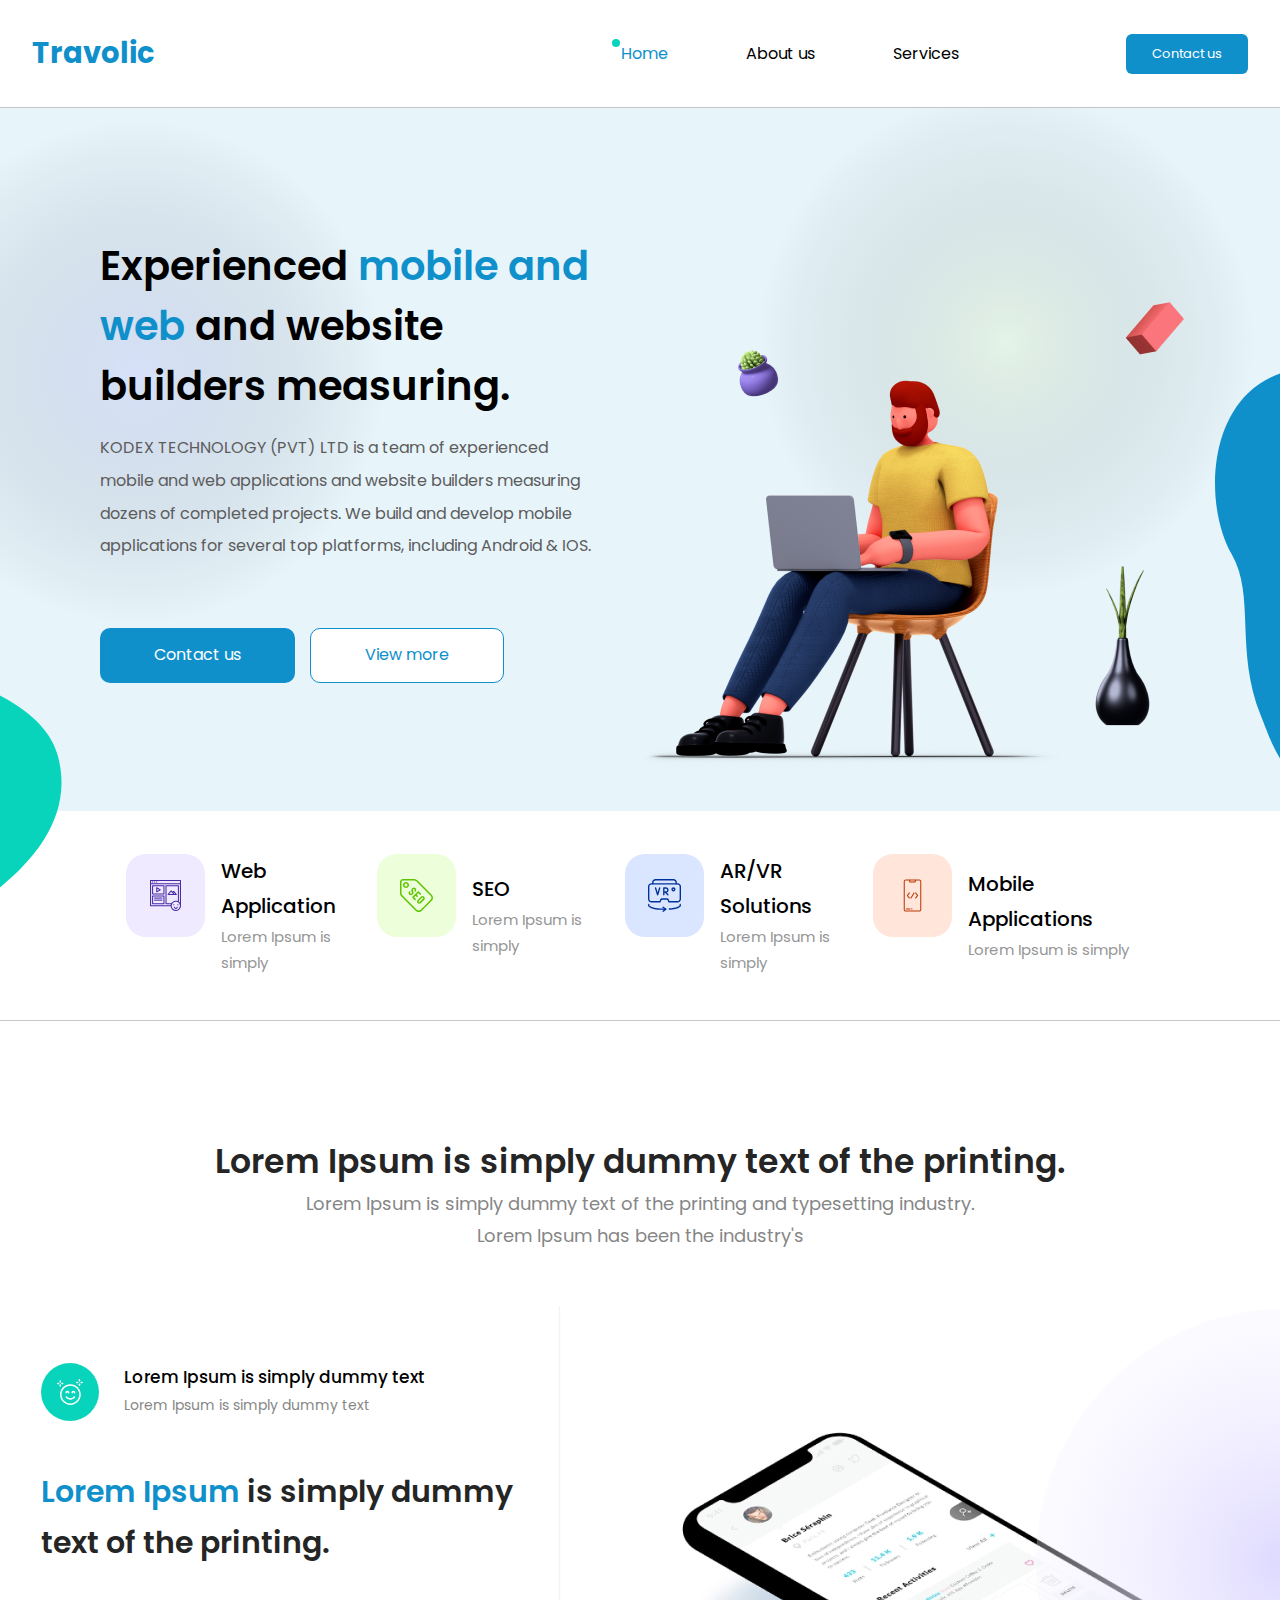
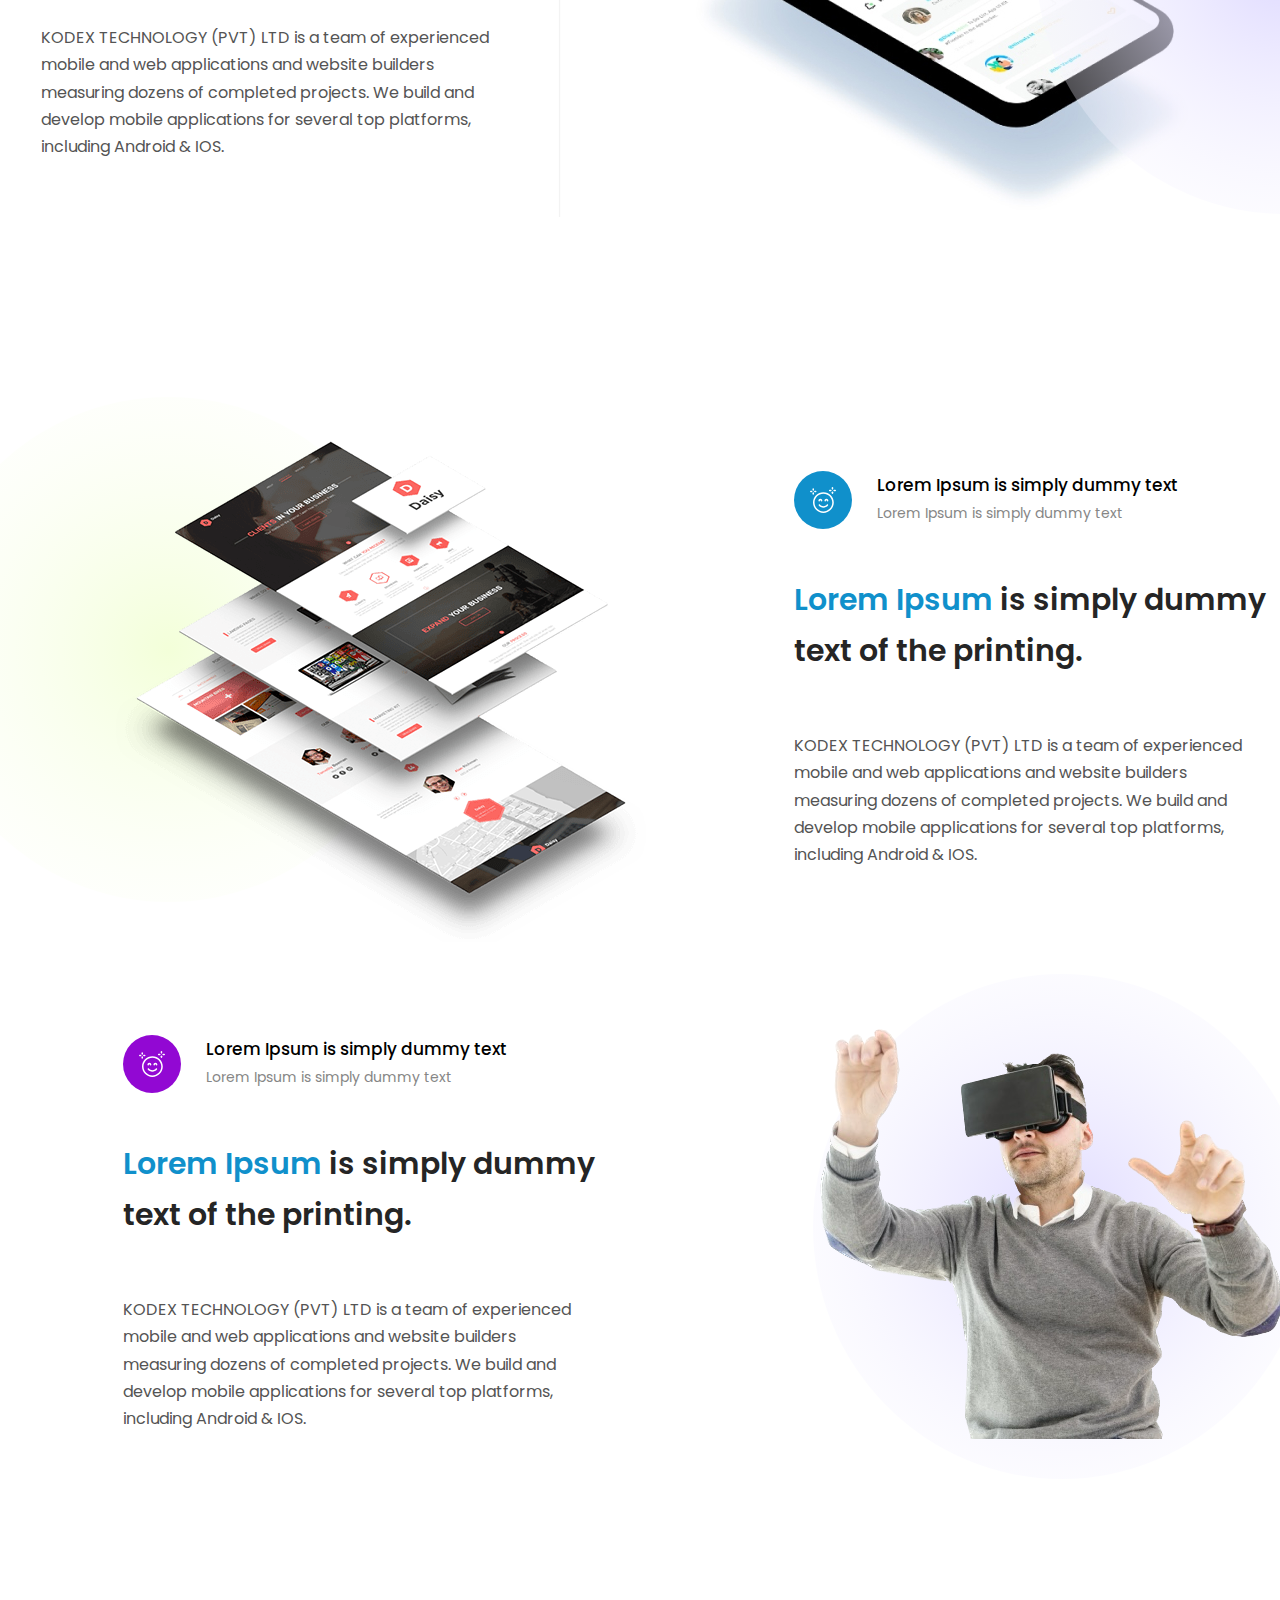
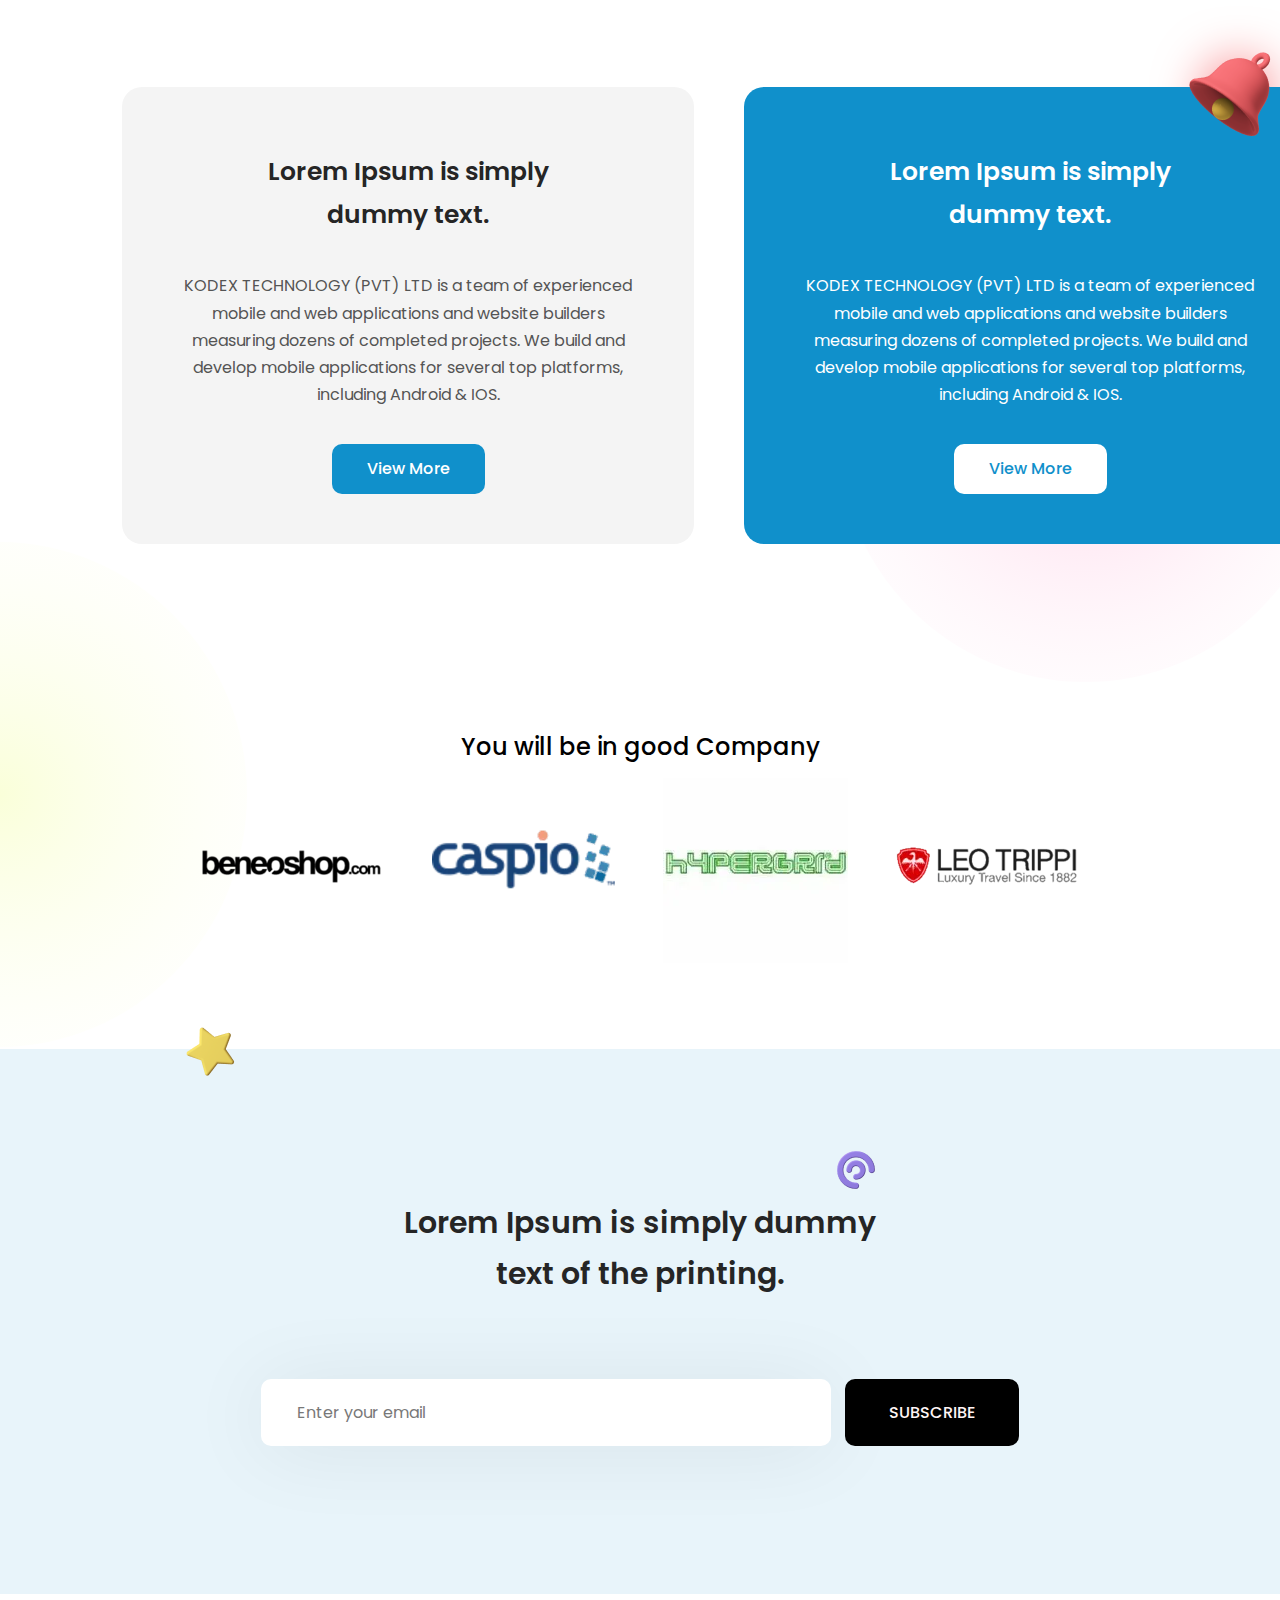
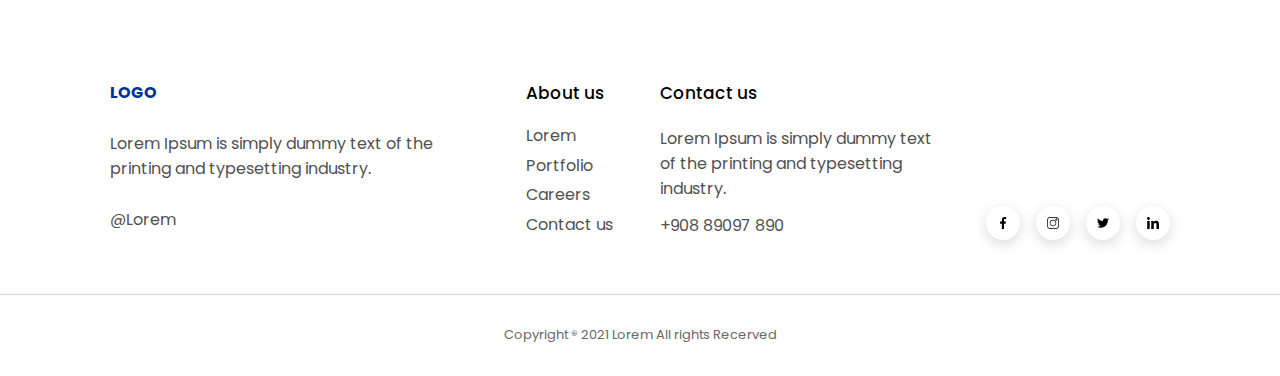
<file: index.html>
<!DOCTYPE html>
<html lang="en">

<head>
  <meta charset="UTF-8" />
  <meta name="viewport" content="width=device-width, initial-scale=1.0" />
  <title>Home</title>
  <link rel="stylesheet" href="./assets/css/global.css" />
  <link rel="stylesheet" href="./assets/css/index.css" />
</head>

<body>
  <header>
    <a class="logo" href="./index.html">Travolic</a>

    <div class="nav-bar">
      <div class="pages">
        <ul>
          <li><a href="./index.html">Home</a></li>
          <li><a href="./assets/html/about-us.html">About us</a></li>
          <li><a href="./assets/html/services.html">Services</a></li>
        </ul>
      </div>

      <a class="contact-us-btn" href="./assets/html/contact-us.html">Contact us</a>
    </div>
  </header>

  <main>
    <div class="info">
      <div class="info-left">
        <div class="info-text">
          <h1>
            Experienced <span>mobile and web</span> and website builders
            measuring.
          </h1>
          <p>
            KODEX TECHNOLOGY (PVT) LTD is a team of experienced mobile and web
            applications and website builders measuring dozens of completed
            projects. We build and develop mobile applications for several top
            platforms, including Android & IOS.
          </p>
        </div>
        <div class="info-buttons">
          <button>Contact us</button>
          <button>View more</button>
        </div>
      </div>

      <div class="info-right">
        <img src="./assets/images/Bill Sitting using laptop 1.png" alt="" />
        <img class="big-plant" src="./assets/images/Big Plant 1.png" alt="" />
        <img class="cuboid" src="./assets/images/Cuboid 1.png" alt="" />
        <img class="succlent-angle" src="./assets/images/Succlent angle 1.png" alt="" />
        <img class="ellipse" src="./assets/images/ellipse.svg" alt="" />
        <img class="vector1" src="./assets/images/vector1.svg" alt="" />
      </div>
      <img class="ellipse2" src="./assets/images/ellipse2.svg" alt="">
      <img class="vector2" src="./assets/images/vector2.svg" alt="" />
    </div>

    <div class="bottom-bar">
      <div class="bar-card">
        <div class="bar-card-img1">
          <img src="./assets/icons/web-app.svg" alt="" />
        </div>
        <div class="bar-card-text">
          <p>Web Application</p>
          <p>Lorem Ipsum is simply</p>
        </div>
      </div>
      <div class="bar-card">
        <div class="bar-card-img2">
          <img src="./assets/icons/seo.svg" alt="" />
        </div>
        <div class="bar-card-text">
          <p>SEO</p>
          <p>Lorem Ipsum is simply</p>
        </div>
      </div>
      <div class="bar-card">
        <div class="bar-card-img3">
          <img src="./assets/icons/ar-vr.svg" alt="" />
        </div>
        <div class="bar-card-text">
          <p>AR/VR Solutions</p>
          <p>Lorem Ipsum is simply</p>
        </div>
      </div>
      <div class="bar-card">
        <div class="bar-card-img4">
          <img src="./assets/icons/mobile-app.svg" alt="" />
        </div>
        <div class="bar-card-text">
          <p>Mobile Applications</p>
          <p>Lorem Ipsum is simply</p>
        </div>
      </div>
    </div>

    <div class="section1">
      <div class="section1-title">
        <h2>Lorem Ipsum is simply dummy text of the printing.</h2>
        <p>
          Lorem Ipsum is simply dummy text of the printing and typesetting
          industry. Lorem Ipsum has been the industry's
        </p>
      </div>

      <div class="lorem-container">
        <div class="lorem-text">
          <div class="lorem-title">
            <div class="happy">
              <img src="./assets/icons/happy.svg" alt="" />
            </div>
            <div>
              <p>Lorem Ipsum is simply dummy text</p>
              <p>Lorem Ipsum is simply dummy text</p>
            </div>
          </div>
          <div class="lorem-par">
            <p>
              <span>Lorem Ipsum</span> is simply dummy text of the printing.
            </p>
            <p>
              KODEX TECHNOLOGY (PVT) LTD is a team of experienced mobile and
              web applications and website builders measuring dozens of
              completed projects. We build and develop mobile applications for
              several top platforms, including Android & IOS.
            </p>
          </div>
        </div>
        <img src="./assets/images/phone.jpg" alt="" />
        <img class="ellipse3" src="./assets/images/ellipse3.svg" alt="" />
      </div>
    </div>

    <div class="lorem-container2">
      <img src="./assets/images/website-mockup-png-10 1.png" alt="" />
      <img class="ellipse4" src="./assets/images/ellipse4.svg" alt="">
      <div class="lorem-text">
        <div class="lorem-title">
          <div class="happy2">
            <img src="./assets/icons/happy.svg" alt="" />
          </div>
          <div>
            <p>Lorem Ipsum is simply dummy text</p>
            <p>Lorem Ipsum is simply dummy text</p>
          </div>
        </div>
        <div class="lorem-par">
          <p>
            <span>Lorem Ipsum</span> is simply dummy text of the printing.
          </p>
          <p>
            KODEX TECHNOLOGY (PVT) LTD is a team of experienced mobile and web
            applications and website builders measuring dozens of completed
            projects. We build and develop mobile applications for several top
            platforms, including Android & IOS.
          </p>
        </div>
      </div>
    </div>

    <div class="lorem-container3">
      <div class="lorem-text">
        <div class="lorem-title">
          <div class="happy3">
            <img src="./assets/icons/happy.svg" alt="" />
          </div>
          <div>
            <p>Lorem Ipsum is simply dummy text</p>
            <p>Lorem Ipsum is simply dummy text</p>
          </div>
        </div>
        <div class="lorem-par">
          <p>
            <span>Lorem Ipsum</span> is simply dummy text of the printing.
          </p>
          <p>
            KODEX TECHNOLOGY (PVT) LTD is a team of experienced mobile and web
            applications and website builders measuring dozens of completed
            projects. We build and develop mobile applications for several top
            platforms, including Android & IOS.
          </p>
        </div>
      </div>
      <img src="./assets/images/focus-parallax.PNG" alt="" />
      <img class="ellipse5" src="./assets/images/ellipse5.svg" alt="" />
    </div>

    <div class="lorem-cards">
      <div class="lorem-card-l">
        <p>Lorem Ipsum is simply dummy text.</p>
        <p class="lorem-card-l-par">
          KODEX TECHNOLOGY (PVT) LTD is a team of experienced mobile and web
          applications and website builders measuring dozens of completed
          projects. We build and develop mobile applications for several top
          platforms, including Android & IOS.
        </p>
        <button>View More</button>
      </div>

      <div class="lorem-card-r">
        <p>Lorem Ipsum is simply dummy text.</p>
        <p class="lorem-card-r-par">
          KODEX TECHNOLOGY (PVT) LTD is a team of experienced mobile and web
          applications and website builders measuring dozens of completed
          projects. We build and develop mobile applications for several top
          platforms, including Android & IOS.
        </p>
        <button>View More</button>
        <img src="./assets/images/Bell Angle 1.png" alt="" />
        <div class="bell-circle"></div>
      </div>
      <img class="ellipse6" src="./assets/images/ellipse6.svg" alt="">
    </div>

    <p class="companies-par">You will be in good Company</p>
    <div class="companies">
      <img src="./assets/images/beneoshop.png" alt="" />
      <img src="./assets/images/caspio.png" alt="" />
      <img src="./assets/images/HyperGrid.png" alt="" />
      <img src="./assets/images/leotrippi.png" alt="" />
      <img class="ellipse7" src="./assets/images/ellipse7.svg" alt="">
    </div>

    <div class="email-list">
      <p>Lorem Ipsum is simply dummy text of the printing.</p>
      <form action="">
        <input type="text" value="Enter your email" />
        <button>SUBSCRIBE</button>
      </form>
      <img class="star1" src="./assets/images/Star 1.png" alt="" />
      <img src="./assets/images/Pai Chart 1.png" alt="" />
    </div>
  </main>

  <footer>
    <div class="footer-top">
      <div class="f-logo">
        <p>LOGO</p>
        <p>
          Lorem Ipsum is simply dummy text of the printing and typesetting
          industry.
        </p>
        <p>@Lorem</p>
      </div>
      <div class="f-about-us">
        <p>About us</p>
        <p>Lorem Portfolio Careers Contact us</p>
      </div>
      <div class="f-contact-us">
        <p>Contact us</p>
        <div class="f-contact-us-par">
          <p>
            Lorem Ipsum is simply dummy text of the printing and typesetting
            industry.
          </p>
          <p>+908 89097 890</p>
        </div>
      </div>
      <div class="f-socials">
        <div class="socials">
          <img src="./assets/icons/facebook.svg" alt="" />
        </div>
        <div class="socials">
          <img src="./assets/icons/instagram.svg" alt="" />
        </div>
        <div class="socials">
          <img src="./assets/icons/twitter.svg" alt="" />
        </div>
        <div class="socials">
          <img src="./assets/icons/linkedin.svg" alt="" />
        </div>
      </div>
    </div>
    <div class="footer-bottom">
      Copyright ® 2021 Lorem All rights Recerved
    </div>
  </footer>
</body>

</html>
</file>
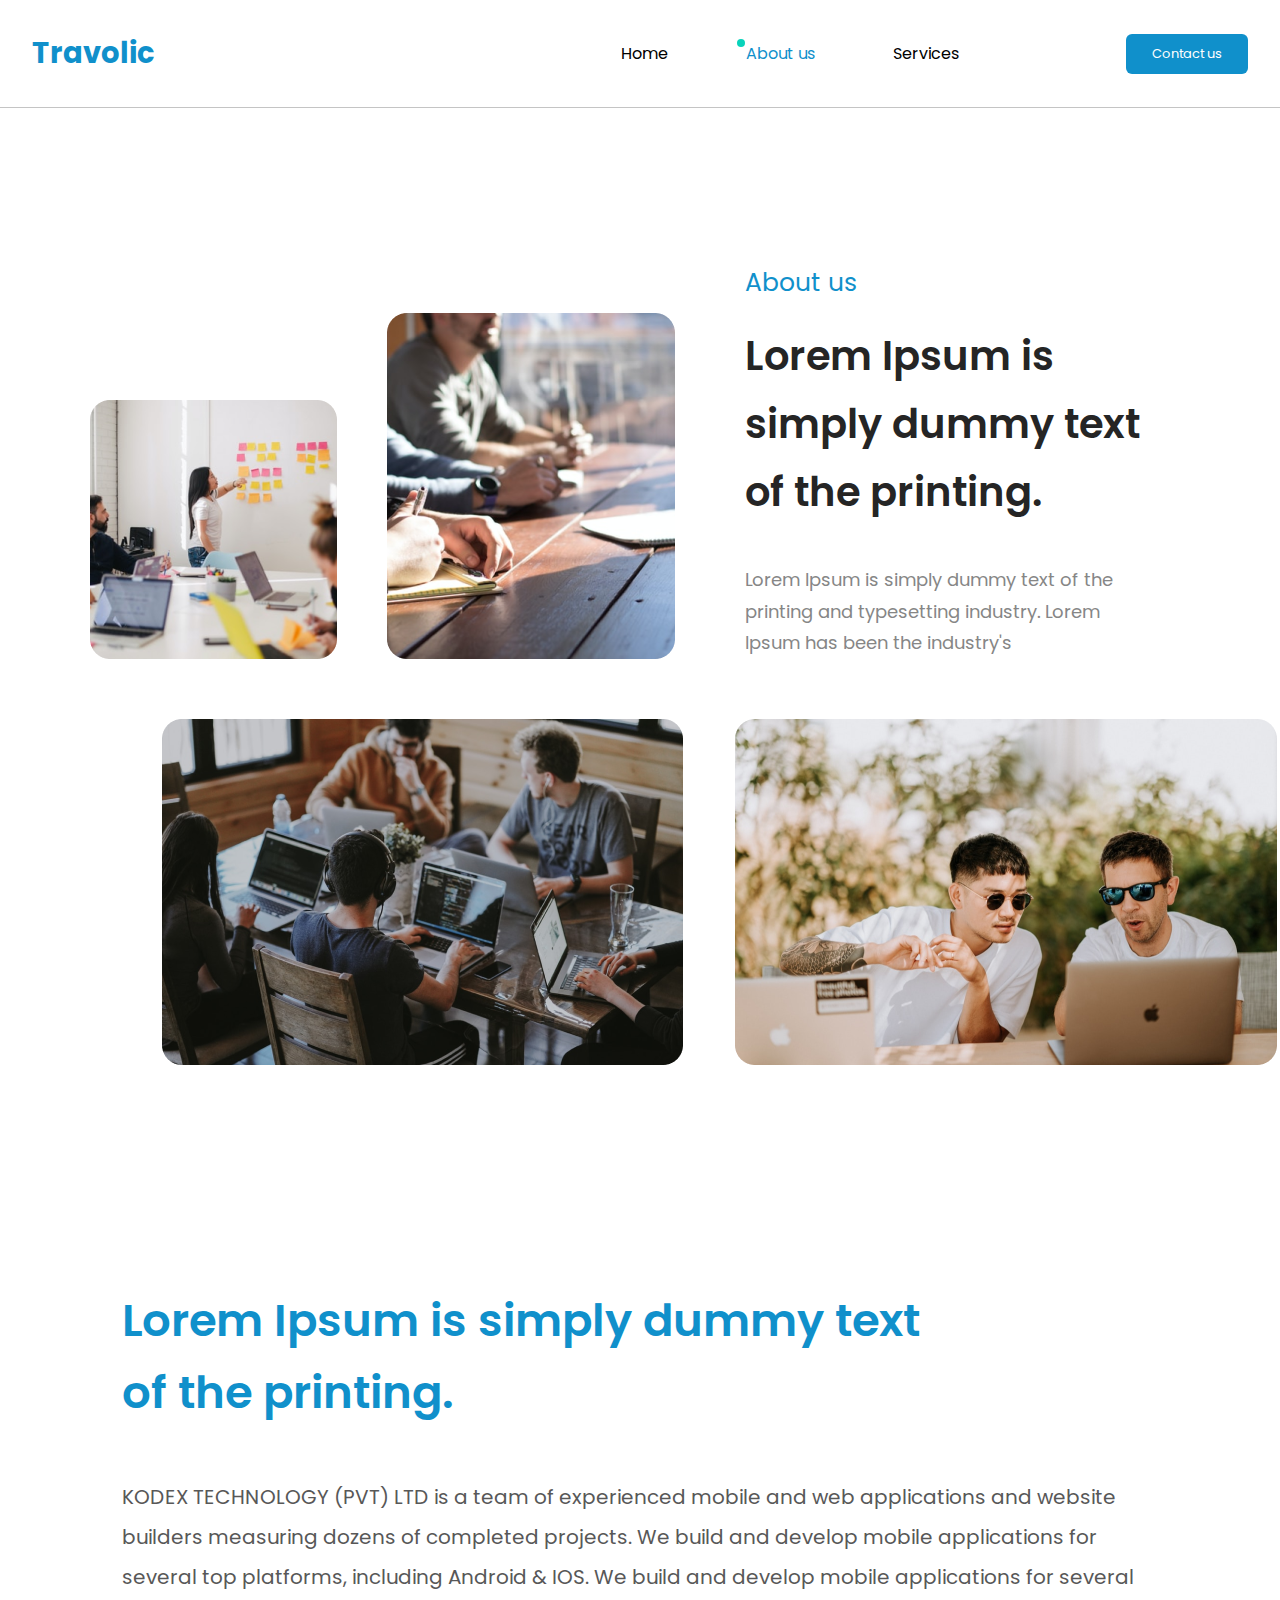
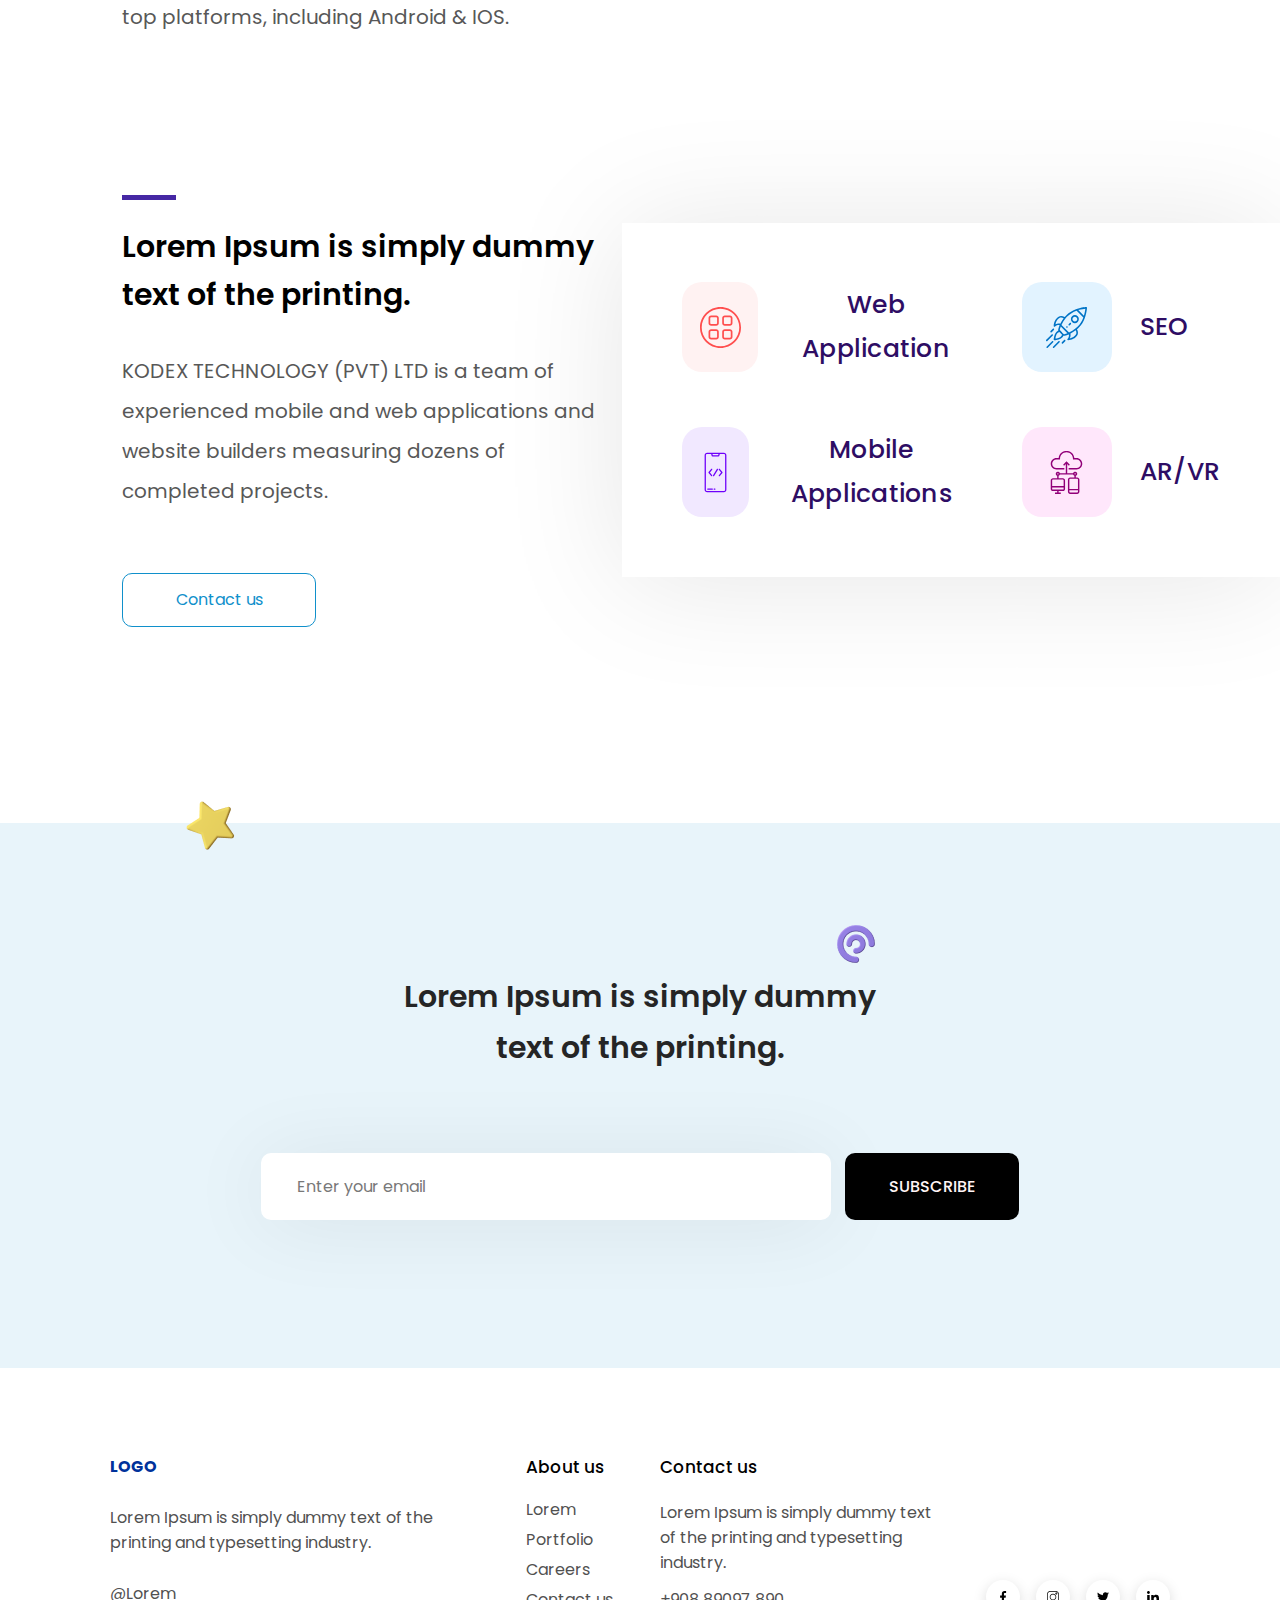
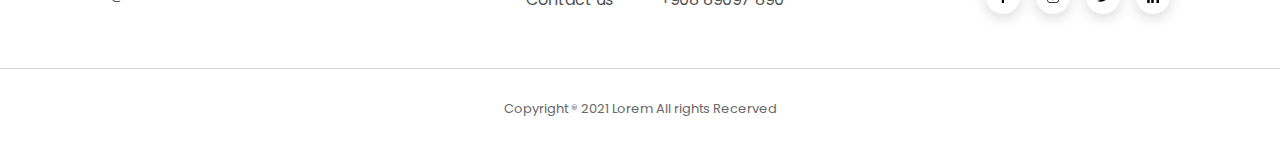
<file: assets/html/about-us.html>
<!DOCTYPE html>
<html lang="en">
  <head>
    <meta charset="UTF-8" />
    <meta name="viewport" content="width=device-width, initial-scale=1.0" />
    <title>About Us</title>
    <link rel="stylesheet" href="../css/global.css" />
    <link rel="stylesheet" href="../css/about-us.css" />
  </head>
  <body>
    <header>
      <a class="logo" href="../../index.html">Travolic</a>

      <div class="nav-bar">
        <div class="pages">
          <ul>
            <li><a href="../../index.html">Home</a></li>
            <li><a href="./about-us.html">About us</a></li>
            <li><a href="./services.html">Services</a></li>
          </ul>
        </div>

        <a class="contact-us-btn" href="./contact-us.html">Contact us</a>
      </div>
    </header>

    <main>
      <div class="about-us">
        <div class="about-us-top">
          <div class="about-us-top-l">
            <img src="../images/Rectangle 16.png" alt="" />
            <img src="../images/Rectangle 17.png" alt="" />
          </div>
          <div class="about-us-top-r">
            <h1>About us</h1>
            <div class="about-us-par">
              <p>Lorem Ipsum is simply dummy text of the printing.</p>
              <p>
                Lorem Ipsum is simply dummy text of the printing and typesetting
                industry. Lorem Ipsum has been the industry's
              </p>
            </div>
          </div>
        </div>
        <div class="about-us-bottom">
          <img src="../images/Rectangle 18.png" alt="" />
          <img src="../images/Rectangle 19.png" alt="" />
        </div>
      </div>

      <div class="lorem-text">
        <h2>Lorem Ipsum is simply dummy text of the printing.</h2>
        <p>
          KODEX TECHNOLOGY (PVT) LTD is a team of experienced mobile and web
          applications and website builders measuring dozens of completed
          projects. We build and develop mobile applications for several top
          platforms, including Android & IOS. We build and develop mobile
          applications for several top platforms, including Android & IOS.
        </p>
      </div>

      <div class="lorem-section">
        <div class="lorem-section-l">
          <div class="lorem-section-text">
            <span class="rectangle"></span>
            <h3>Lorem Ipsum is simply dummy text of the printing.</h3>
            <p>
              KODEX TECHNOLOGY (PVT) LTD is a team of experienced mobile and web
              applications and website builders measuring dozens of completed
              projects.
            </p>
          </div>
          <button>Contact us</button>
        </div>

        <div class="lorem-section-r">
          <div class="card-l">
            <div class="lorem-card">
              <div class="img-box1"><img src="../icons/app.svg" alt="" /></div>
              Web Application
            </div>
            <div class="lorem-card">
              <div class="img-box3">
                <img src="../icons/coding.svg" alt="" />
              </div>
              Mobile Applications
            </div>
          </div>
          <div class="card-r">
            <div class="lorem-card">
              <div class="img-box2">
                <img src="../icons/startup.svg" alt="" />
              </div>
              SEO
            </div>
            <div class="lorem-card">
              <div class="img-box4">
                <img src="../icons/cloud-computing.svg" alt="" />
              </div>
              AR/VR
            </div>
          </div>
        </div>
      </div>

      <div class="email-list">
        <p>Lorem Ipsum is simply dummy text of the printing.</p>
        <form action="">
          <input type="text" value="Enter your email" />
          <button>SUBSCRIBE</button>
        </form>
        <img class="star1" src="../images/Star 1.png" alt="" />
        <img src="../images/Pai Chart 1.png" alt="" />
      </div>
    </main>

    <footer>
      <div class="footer-top">
        <div class="f-logo">
          <p>LOGO</p>
          <p>
            Lorem Ipsum is simply dummy text of the printing and typesetting
            industry.
          </p>
          <p>@Lorem</p>
        </div>
        <div class="f-about-us">
          <p>About us</p>
          <p>Lorem Portfolio Careers Contact us</p>
        </div>
        <div class="f-contact-us">
          <p>Contact us</p>
          <div class="f-contact-us-par">
            <p>
              Lorem Ipsum is simply dummy text of the printing and typesetting
              industry.
            </p>
            <p>+908 89097 890</p>
          </div>
        </div>
        <div class="f-socials">
          <div class="socials">
            <img src="../icons/facebook.svg" alt="" />
          </div>
          <div class="socials">
            <img src="../icons/instagram.svg" alt="" />
          </div>
          <div class="socials">
            <img src="../icons/twitter.svg" alt="" />
          </div>
          <div class="socials">
            <img src="../icons/linkedin.svg" alt="" />
          </div>
        </div>
      </div>
      <div class="footer-bottom">
        Copyright ® 2021 Lorem All rights Recerved
      </div>
    </footer>
  </body>
</html>
</file>
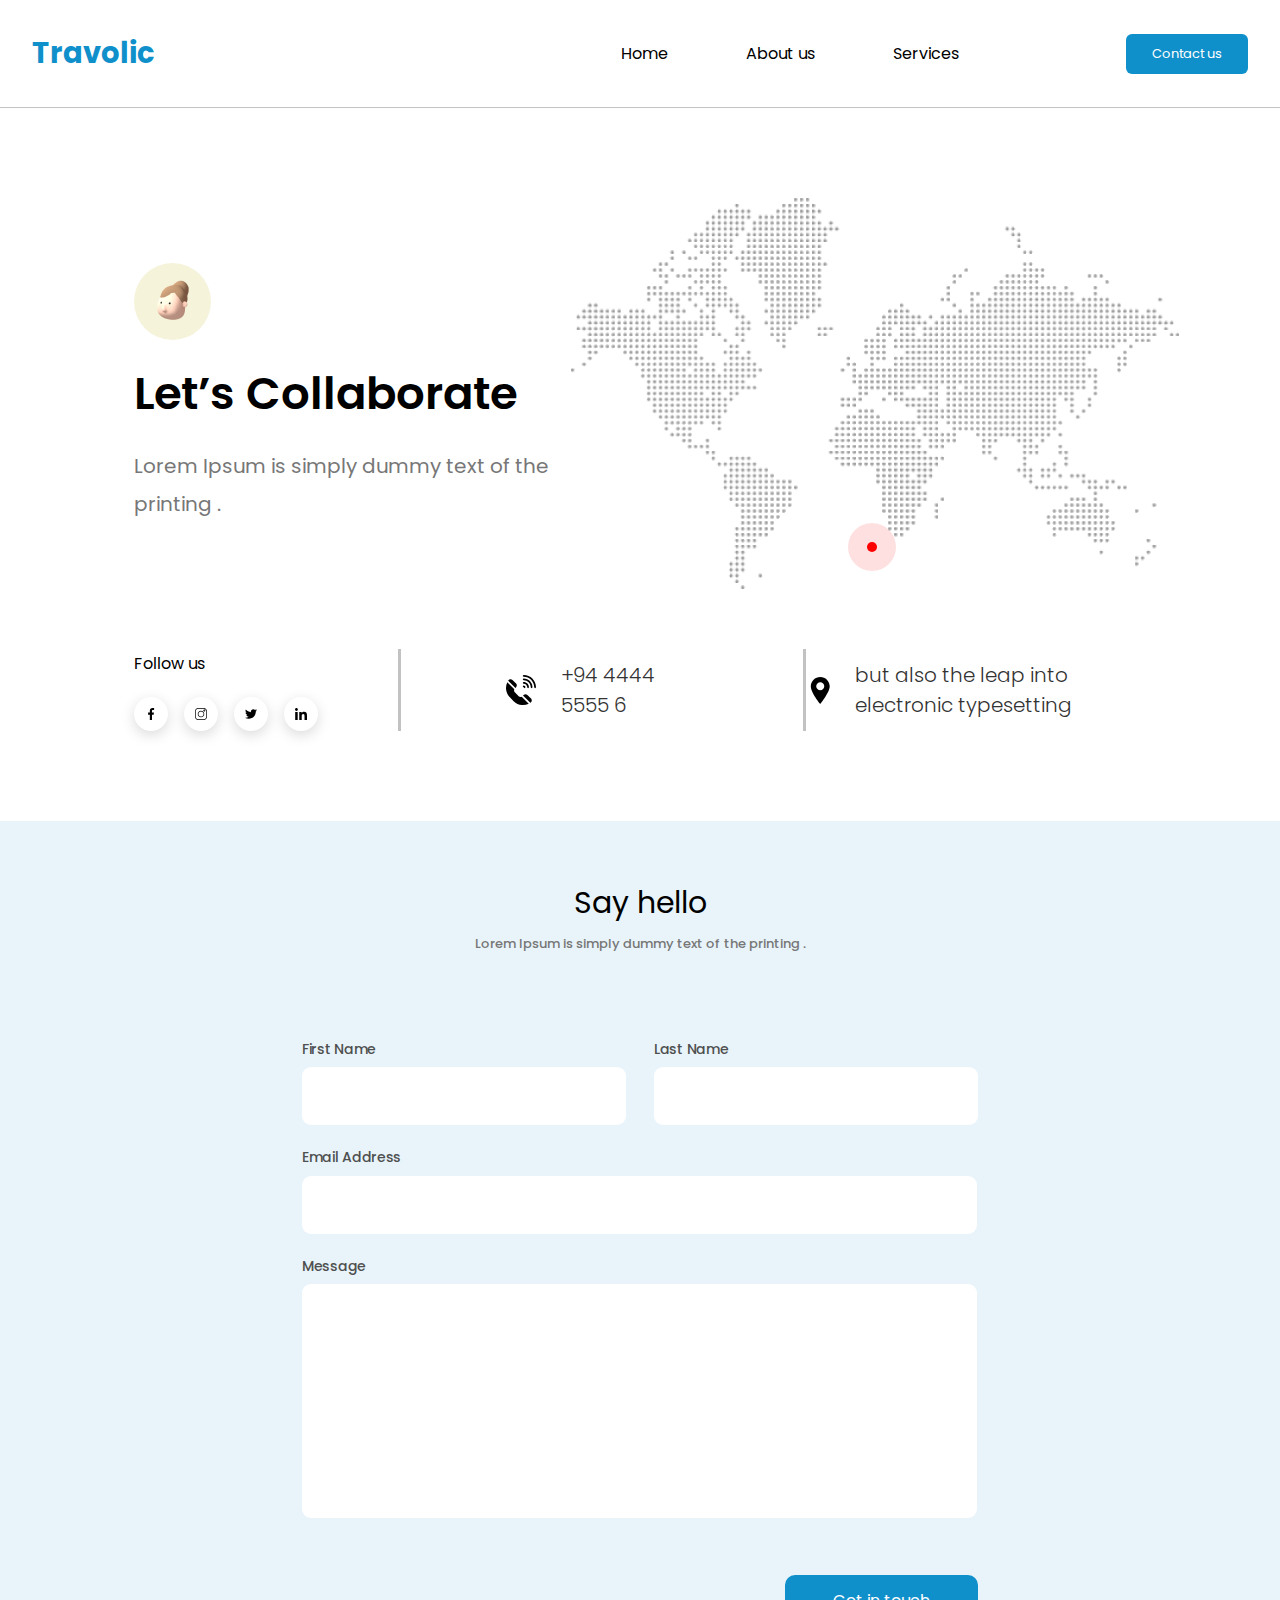
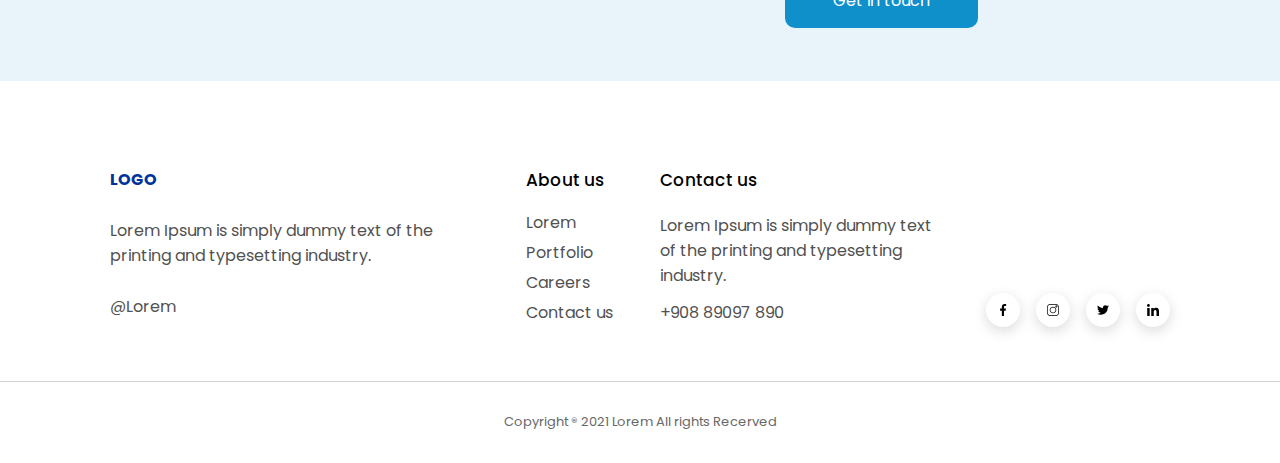
<file: assets/html/contact-us.html>
<!DOCTYPE html>
<html lang="en">
  <head>
    <meta charset="UTF-8" />
    <meta name="viewport" content="width=device-width, initial-scale=1.0" />
    <title>Contact Us</title>
    <link rel="stylesheet" href="../css/global.css" />
    <link rel="stylesheet" href="../css/contact-us.css" />
  </head>
  <body>
    <header>
      <a class="logo" href="../../index.html">Travolic</a>

      <div class="nav-bar">
        <div class="pages">
          <ul>
            <li><a href="../../index.html">Home</a></li>
            <li><a href="./about-us.html">About us</a></li>
            <li><a href="./services.html">Services</a></li>
          </ul>
        </div>

        <a class="contact-us-btn" href="./contact-us.html">Contact us</a>
      </div>
    </header>

    <main>
      <div class="map">
        <div class="map-top">
          <div class="map-text">
            <div class="beverly">
              <img src="../images/Beverly 1.png" alt="" />
            </div>
            <h1>Let’s Collaborate</h1>
            <p>Lorem Ipsum is simply dummy text of the printing .</p>
          </div>
          <img src="../images/map.png" alt="" />
          <span class="ellipse-lg">
            <img src="../icons/ellipse-sm.svg" alt="" />
          </span>
        </div>
        <div class="map-bottom">
          <div class="map-socials">
            Follow us
            <div class="f-socials">
              <div class="socials">
                <img src="../icons/facebook.svg" alt="" />
              </div>
              <div class="socials">
                <img src="../icons/instagram.svg" alt="" />
              </div>
              <div class="socials">
                <img src="../icons/twitter.svg" alt="" />
              </div>
              <div class="socials">
                <img src="../icons/linkedin.svg" alt="" />
              </div>
            </div>
          </div>
          <div class="tel-box">
            <div class="tel-num">
              <img src="../icons/phone.svg" alt="" />
              +94 4444 5555 6
            </div>
          </div>
          <div class="location">
            <img src="../icons/gps.svg" alt="" />
            but also the leap into electronic typesetting
          </div>
        </div>
      </div>

      <div class="say-hello">
        <div class="say-hello-title">
          <h2>Say hello</h2>
          <p>Lorem Ipsum is simply dummy text of the printing .</p>
        </div>
        <form class="hello-form" action="">
          <div class="name">
            <div class="inputs">
              <label for="">First Name</label>
              <input type="text" />
            </div>
            <div class="inputs">
              <label for="">Last Name</label>
              <input type="text" />
            </div>
          </div>
          <div class="inputs">
            <label for="">Email Address</label>
            <input class="input-email" type="text" />
          </div>
          <div class="inputs">
            <label for="">Message</label>
            <input class="input-message" type="text" />
          </div>
          <button>Get in touch</button>
        </form>
      </div>
    </main>

    <footer>
      <div class="footer-top">
        <div class="f-logo">
          <p>LOGO</p>
          <p>
            Lorem Ipsum is simply dummy text of the printing and typesetting
            industry.
          </p>
          <p>@Lorem</p>
        </div>
        <div class="f-about-us">
          <p>About us</p>
          <p>Lorem Portfolio Careers Contact us</p>
        </div>
        <div class="f-contact-us">
          <p>Contact us</p>
          <div class="f-contact-us-par">
            <p>
              Lorem Ipsum is simply dummy text of the printing and typesetting
              industry.
            </p>
            <p>+908 89097 890</p>
          </div>
        </div>
        <div class="f-socials">
          <div class="socials">
            <img src="../icons/facebook.svg" alt="" />
          </div>
          <div class="socials">
            <img src="../icons/instagram.svg" alt="" />
          </div>
          <div class="socials">
            <img src="../icons/twitter.svg" alt="" />
          </div>
          <div class="socials">
            <img src="../icons/linkedin.svg" alt="" />
          </div>
        </div>
      </div>
      <div class="footer-bottom">
        Copyright ® 2021 Lorem All rights Recerved
      </div>
    </footer>
  </body>
</html>
</file>
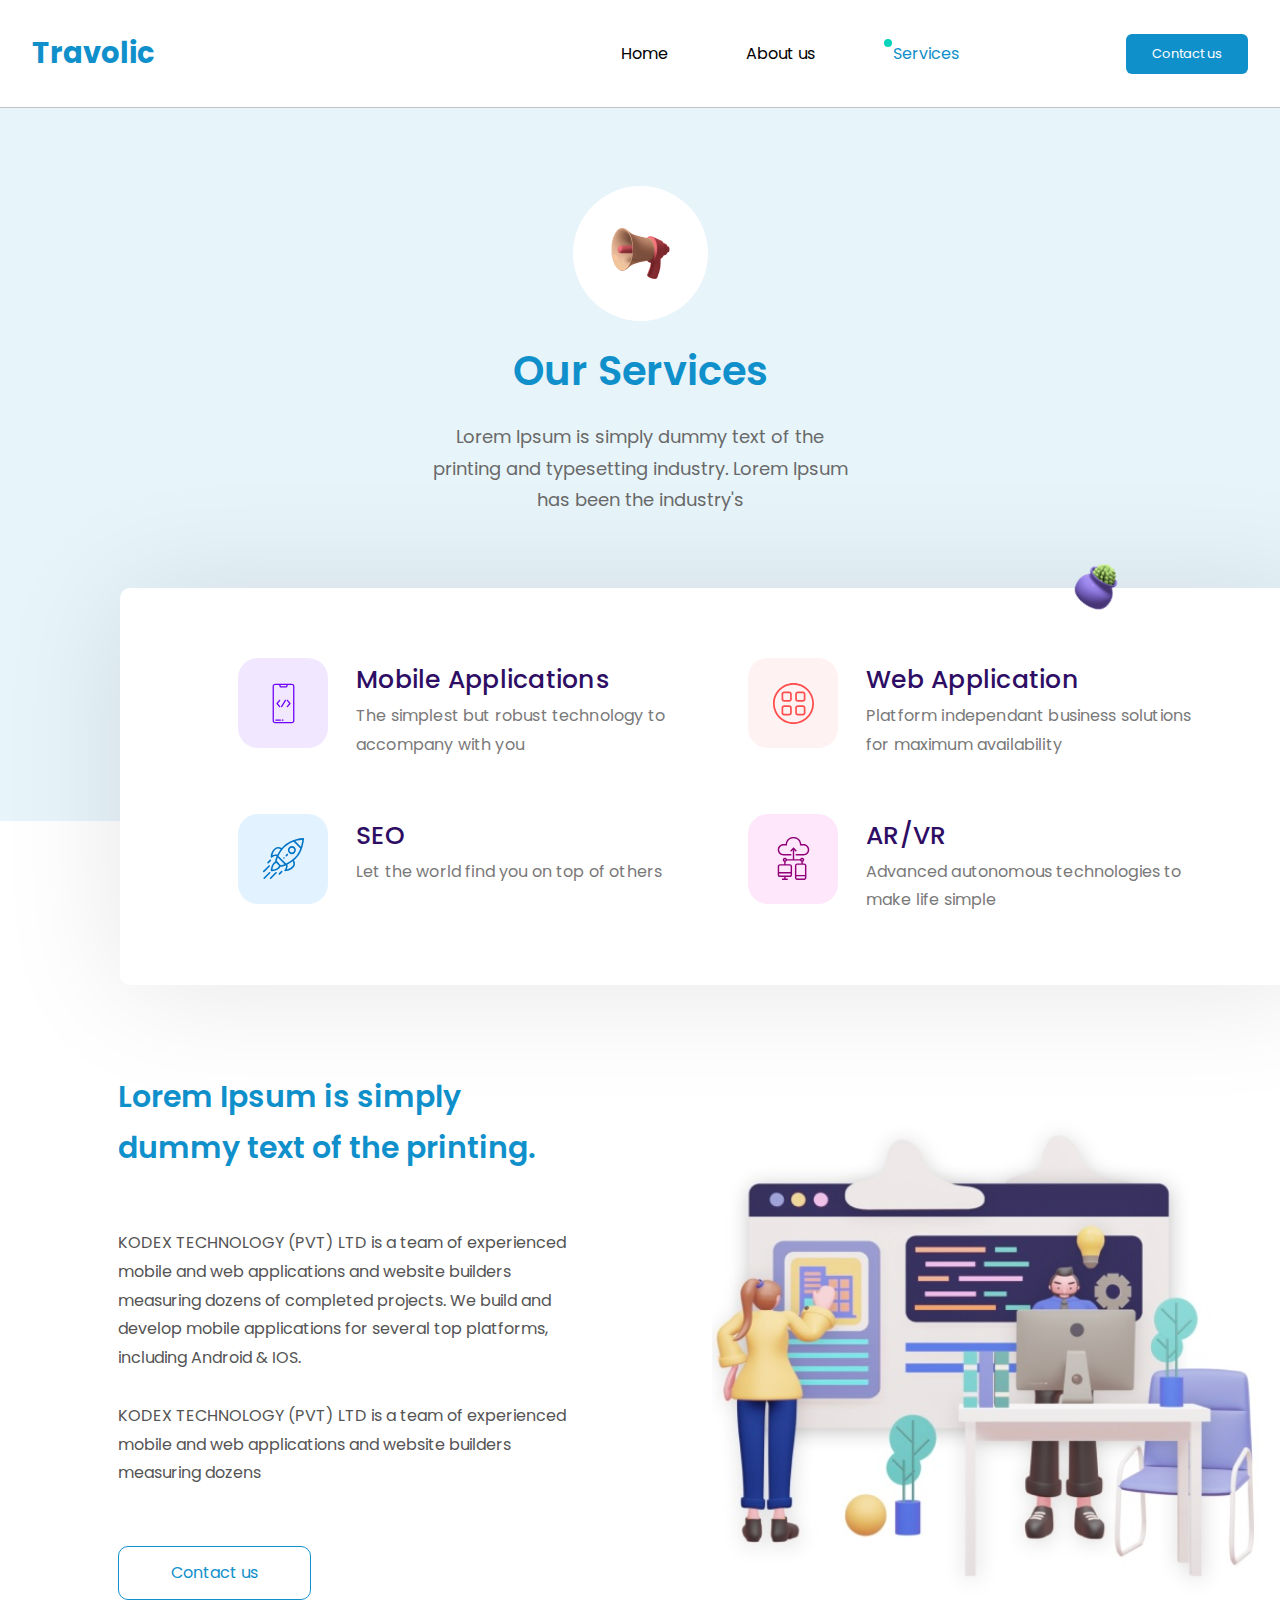
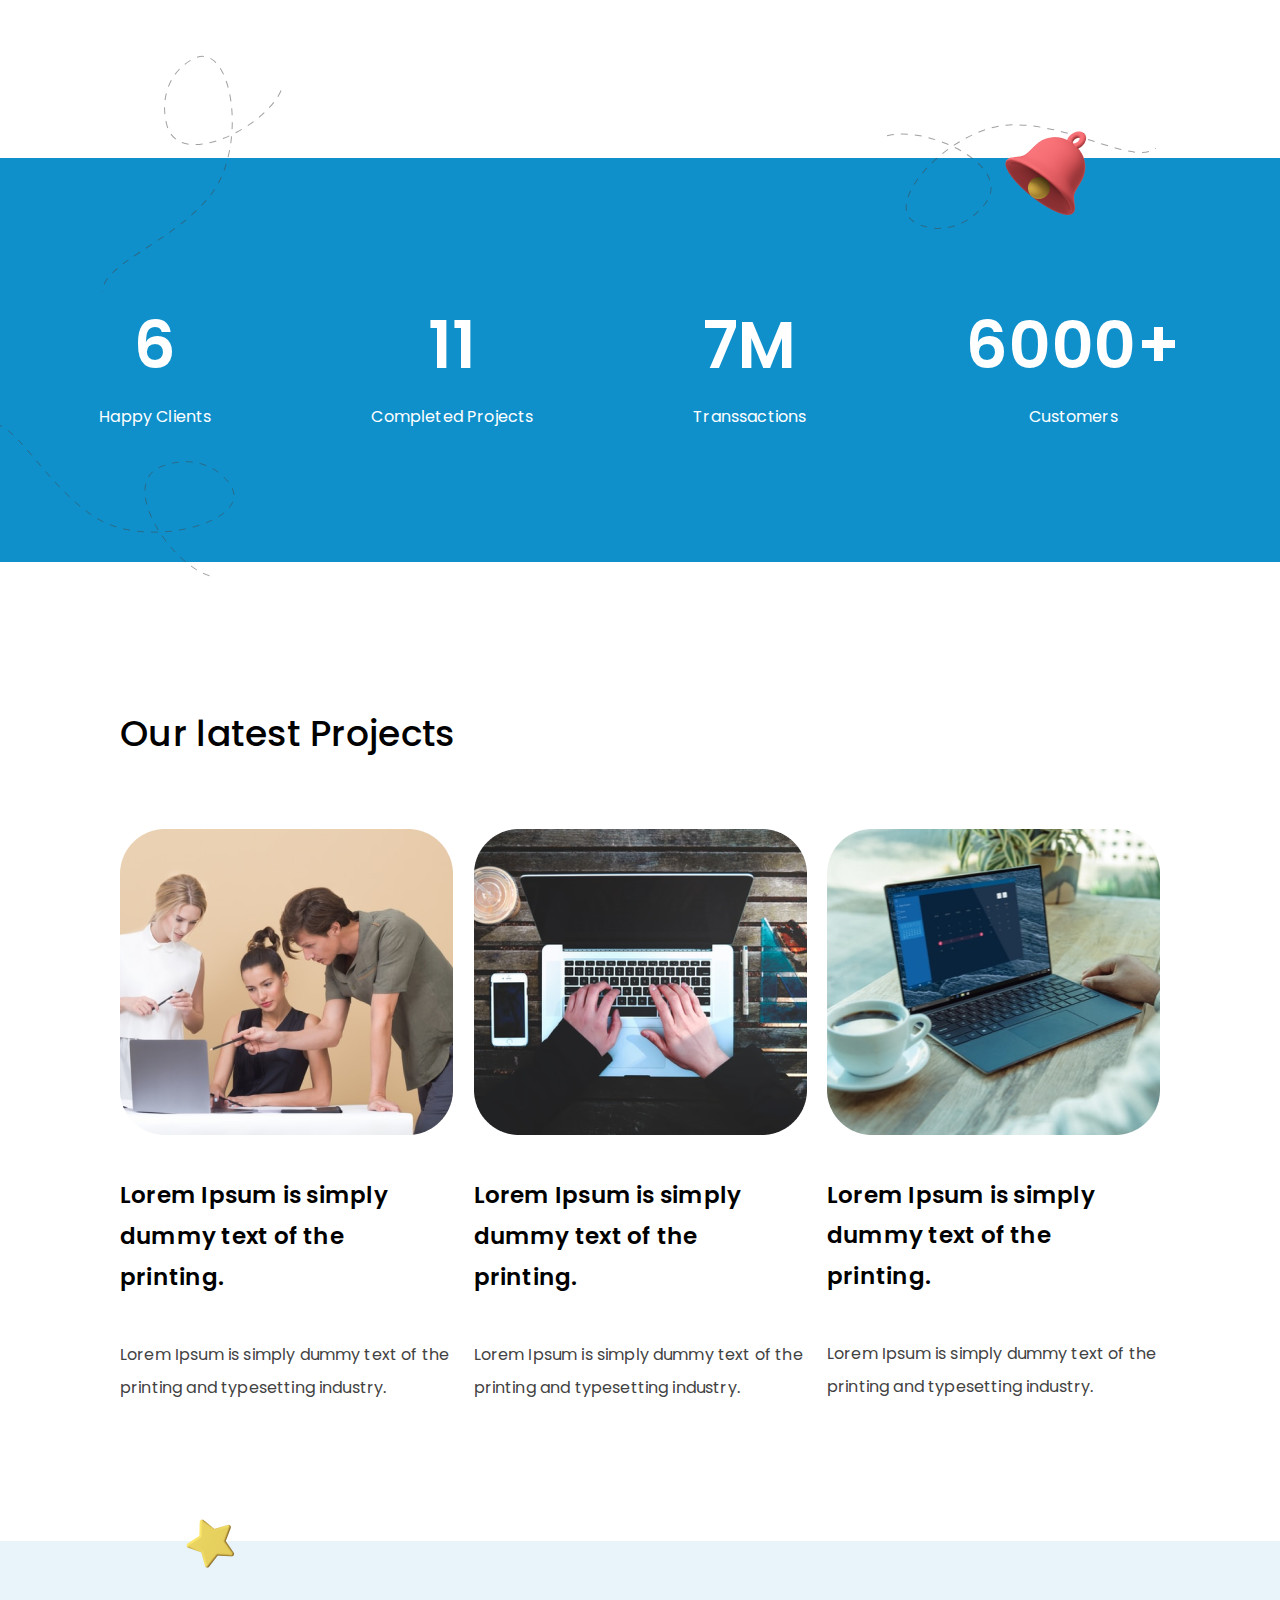
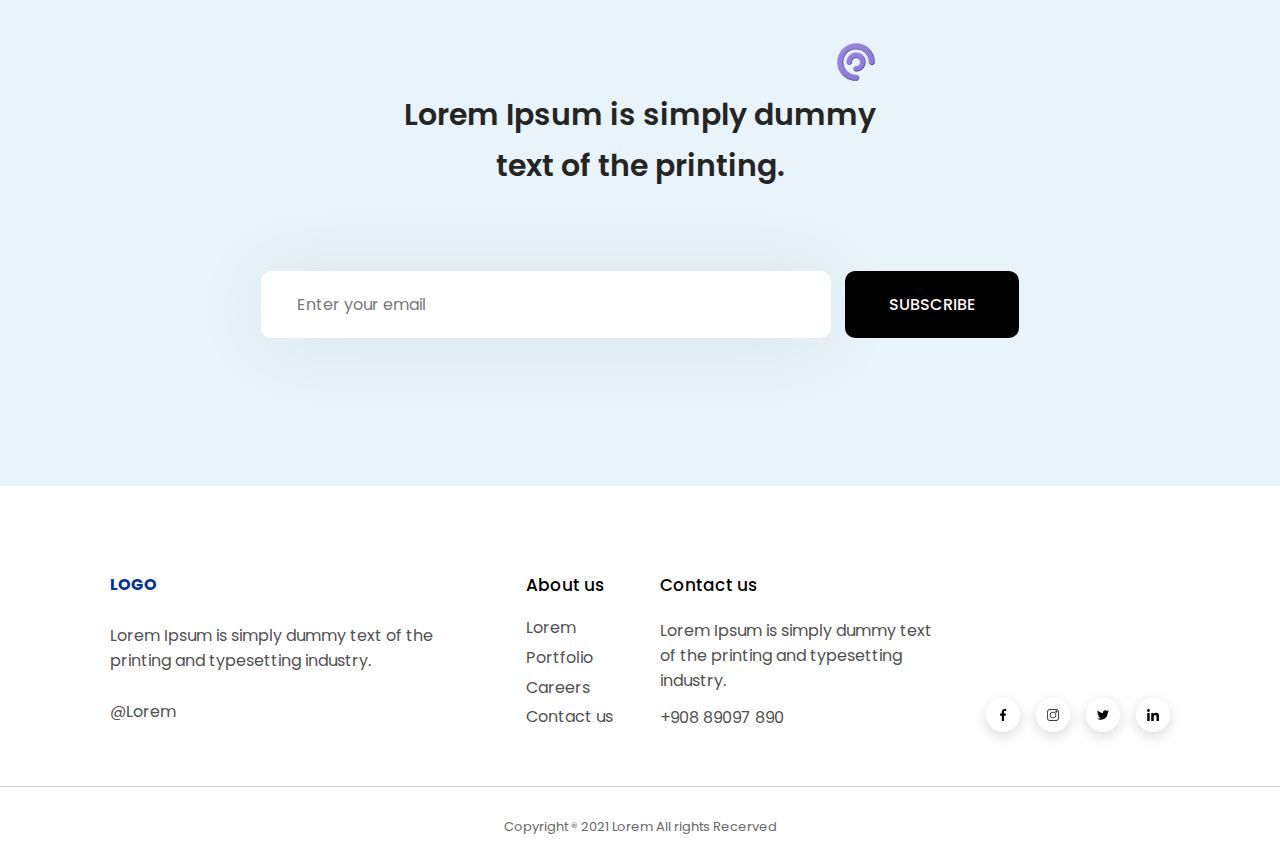
<file: assets/html/services.html>
<!DOCTYPE html>
<html lang="en">
  <head>
    <meta charset="UTF-8" />
    <meta name="viewport" content="width=device-width, initial-scale=1.0" />
    <title>Services</title>
    <link rel="stylesheet" href="../css/global.css" />
    <link rel="stylesheet" href="../css/services.css" />
  </head>
  <body>
    <header>
      <a class="logo" href="../../index.html">Travolic</a>

      <div class="nav-bar">
        <div class="pages">
          <ul>
            <li><a href="../../index.html">Home</a></li>
            <li><a href="./about-us.html">About us</a></li>
            <li><a href="./services.html">Services</a></li>
          </ul>
        </div>

        <a class="contact-us-btn" href="./contact-us.html">Contact us</a>
      </div>
    </header>

    <main>
      <div class="our-services">
        <div class="speaker">
          <img src="../images/Speaker Angle 1.png" alt="" />
        </div>
        <h1>Our Services</h1>
        <p>
          Lorem Ipsum is simply dummy text of the printing and typesetting
          industry. Lorem Ipsum has been the industry's
        </p>
        <img class="succlent" src="../images/Succlent angle 1.png" alt="" />
      </div>

      <div class="services-card">
        <div class="card-l">
          <div class="lorem-card">
            <div class="img-box3">
              <img src="../icons/coding.svg" alt="" />
            </div>
            <span
              >Mobile Applications
              <p>
                The simplest but robust technology to accompany with you
              </p></span
            >
          </div>
          <div class="lorem-card">
            <div class="img-box2">
              <img src="../icons/startup.svg" alt="" />
            </div>
            <span
              >SEO
              <p>Let the world find you on top of others</p></span
            >
          </div>
        </div>
        <div class="card-r">
          <div class="lorem-card">
            <div class="img-box1"><img src="../icons/app.svg" alt="" /></div>
            <span
              >Web Application
              <p>
                Platform independant business solutions for maximum availability
              </p></span
            >
          </div>
          <div class="lorem-card">
            <div class="img-box4">
              <img src="../icons/cloud-computing.svg" alt="" />
            </div>
            <span
              >AR/VR
              <p>Advanced autonomous technologies to make life simple</p></span
            >
          </div>
        </div>
      </div>

      <div class="lorem-section">
        <div class="lorem-text">
          <h2>
            <span>Lorem Ipsum</span> is simply dummy text of the printing.
          </h2>
          <p>
            KODEX TECHNOLOGY (PVT) LTD is a team of experienced mobile and web
            applications and website builders measuring dozens of completed
            projects. We build and develop mobile applications for several top
            platforms, including Android & IOS. <br />
            <br />
            KODEX TECHNOLOGY (PVT) LTD is a team of experienced mobile and web
            applications and website builders measuring dozens <br />
            <br />
            <br />
          </p>
          <button>Contact us</button>
        </div>
        <img
          class="illustration"
          src="../images/3D Illustration-Product.jpg"
          alt=""
        />
      </div>

      <div class="stat">
        <div class="stat-card">
          6
          <p>Happy Clients</p>
        </div>
        <div class="stat-card">
          11
          <p>Completed Projects</p>
        </div>
        <div class="stat-card">
          7M
          <p>Transsactions</p>
        </div>
        <div class="stat-card">
          6000+
          <p>Customers</p>
        </div>
        <img class="bell" src="../images/Bell Angle 1.png" alt="" />
        <img class="vector1" src="../images/vector.svg" alt="" />
        <img class="vector2" src="../images/vector.svg" alt="" />
        <img class="vector3" src="../images/vector.svg" alt="" />
      </div>

      <div class="lorem-rectangle">
        <h4>Our latest Projects</h4>
        <div class="rectangle-cards">
          <div class="rectangle-card">
            <img src="../images/Rectangle 20.png" alt="" />
            <p class="card-par">
              Lorem Ipsum is simply dummy text of the printing.
            </p>
            <p class="last">
              Lorem Ipsum is simply dummy text of the printing and typesetting
              industry.
            </p>
          </div>
          <div class="rectangle-card">
            <img src="../images/Rectangle 21.png" alt="" />
            <p class="card-par">
              Lorem Ipsum is simply dummy text of the printing.
            </p>
            <p class="last">
              Lorem Ipsum is simply dummy text of the printing and typesetting
              industry.
            </p>
          </div>
          <div class="rectangle-card">
            <img src="../images/Rectangle 22.png" alt="" />
            <p class="card-par">
              Lorem Ipsum is simply dummy text of the printing.
            </p>
            <p class="last">
              Lorem Ipsum is simply dummy text of the printing and typesetting
              industry.
            </p>
          </div>
        </div>
      </div>

      <div class="email-list">
        <p>Lorem Ipsum is simply dummy text of the printing.</p>
        <form action="">
          <input type="text" value="Enter your email" />
          <button>SUBSCRIBE</button>
        </form>
        <img class="star1" src="../images/Star 1.png" alt="" />
        <img src="../images/Pai Chart 1.png" alt="" />
      </div>
    </main>

    <footer>
      <div class="footer-top">
        <div class="f-logo">
          <p>LOGO</p>
          <p>
            Lorem Ipsum is simply dummy text of the printing and typesetting
            industry.
          </p>
          <p>@Lorem</p>
        </div>
        <div class="f-about-us">
          <p>About us</p>
          <p>Lorem Portfolio Careers Contact us</p>
        </div>
        <div class="f-contact-us">
          <p>Contact us</p>
          <div class="f-contact-us-par">
            <p>
              Lorem Ipsum is simply dummy text of the printing and typesetting
              industry.
            </p>
            <p>+908 89097 890</p>
          </div>
        </div>
        <div class="f-socials">
          <div class="socials">
            <img src="../icons/facebook.svg" alt="" />
          </div>
          <div class="socials">
            <img src="../icons/instagram.svg" alt="" />
          </div>
          <div class="socials">
            <img src="../icons/twitter.svg" alt="" />
          </div>
          <div class="socials">
            <img src="../icons/linkedin.svg" alt="" />
          </div>
        </div>
      </div>
      <div class="footer-bottom">
        Copyright ® 2021 Lorem All rights Recerved
      </div>
    </footer>
  </body>
</html>
</file>
<file: assets/css/index.css>
.pages ul li:nth-child(1){
  position: relative;
}

.pages ul li:nth-child(1) a {
  color: var(--mainBlue);
}

.info{
  display: flex;
  gap: 25px;
  padding: 0 195px 0 100px;
  background-color: var(--Blue100);
}

.info-left{
  display: flex;
  flex-direction: column;
  justify-content: center;
  gap: 65px;
}

.info-text{
  display: flex;
  flex-direction: column;
  gap: 16px;
}

.info-text h1{
  color: var(--textBlack);
  font-family: Poppins;
  font-size: 40px;
  font-style: normal;
  font-weight: 600;
  line-height: normal;
}

.info-text h1 span{
  color: var(--mainBlue);
}

.info-text p{
  color: var(--Brown100);
  font-family: Poppins;
  font-size: 16px;
  font-style: normal;
  font-weight: 400;
  line-height: 204.3%; /* 32.688px */
}

.info-buttons{
  display: flex;
  gap: 15px;
}

.info-buttons button:first-child{
  cursor: pointer;
  border: none;
  border-radius: 10px;
  background: var(--mainBlue);
  color: var(--White100);
  font-family: Poppins;
  font-size: 16px;
  font-style: normal;
  font-weight: 400;
  line-height: 204.3%; /* 32.688px */
  padding: 10px 54px;
}

.info-buttons button:last-child{
  cursor: pointer;
  border-radius: 10px;
  border: 1px solid var(--mainBlue);
  background: var(--White100);
  color: var(--mainBlue);
  font-family: Poppins;
  font-size: 16px;
  font-style: normal;
  font-weight: 400;
  line-height: 204.3%; /* 32.688px */
  padding: 10px 54px;
}

.info-left img{
  width: 100%;
}

.info-right{
  position: relative;
}

.big-plant{
  position: absolute;
  left: 412px;
  bottom: 85px;
}

.cuboid{
  position: absolute;
  left: 490px;
  top: 180px;
  animation-name: cuboid-animation;
  animation-iteration-count: infinite;
  animation-duration: 6s;
}

@keyframes cuboid-animation {
  50%{
    left: 470px;
    top: 200px;
    transform: rotate(-10deg);
  }
}

.succlent-angle{
  position: absolute;
  left: 107px;
  top: 236px;
  animation-name: succlent-angle-animation;
  animation-iteration-count: infinite;
  animation-duration: 6s;
}

@keyframes  succlent-angle-animation{
  50%{
    top: 225px;
    left: 95px;
    transform: rotate(5deg);
  }
}

.ellipse{
  position: absolute;
  left: 140px;
  bottom: 216px;
  z-index: -1;
}

.ellipse2{
  position: absolute;
  left: 0;
  top: 120px;
  z-index: -1;
}

.ellipse3{
  position: absolute;
  right: 0;
}

.ellipse4{
  position: absolute;
  z-index: -1;
  left: -40px;
}

.ellipse5{
  position: absolute;
  right: 0;
  top: -54px;
  z-index: -1;
}

.ellipse6{
  position: absolute;
  right: 0;
  top: 90px;
  z-index: -1;
}

.ellipse7{
  position: absolute;
  left: 0;
  bottom: -84px;
  z-index: -1;
}

.vector2{
  position: absolute;
  left: 0;
  top: 380px;
}

.vector1{
  position: absolute;
  left: 597px;
  top: 260px;
}

/* BOTTOM BAR */

.bottom-bar{
  padding: 43px 126px;
  display: flex;
  margin-bottom: 115px;
  justify-content: space-between;
  border-bottom: solid 0.7px var(--Grey100);
}

.bar-card{
  display: flex;
  gap: 16px;
}

.bar-card-text{
  display: flex;
  flex-direction: column;
  justify-content: center;
}

.bar-card-text p:first-child{
  color: var(--textBlack);
  font-family: Poppins;
  font-size: 20px;
  font-style: normal;
  font-weight: 500;
  line-height: 175%; /* 35px */
}

.bar-card-text p:last-child{
  color: var(--Grey101);
  font-family: Poppins;
  font-size: 15px;
  font-style: normal;
  font-weight: 400;
  line-height: 175%; /* 26.25px */
}

.bar-card-img1{
  width: 83px;
  height: 83px;
  border-radius: 20px;
  background: var(--White200);
}

.bar-card-img2{
  width: 83px;
  height: 83px;
  border-radius: 20px;
  background: var(--Green100);
}

.bar-card-img3{
  width: 83px;
  height: 83px;
  border-radius: 20px;
  background: var(--Blue300);
}

.bar-card-img4{
  width: 83px;
  height: 83px;
  border-radius: 20px;
  background: var(--Orange100);
}

.bar-card img{
  width: 33px;
}

.bar-card-img1, .bar-card-img2, .bar-card-img3, .bar-card-img4{
  display: flex;
  justify-content: center;
}

.section1{
  display: flex;
  flex-direction: column;
  align-items: center;
  gap: 55px;
  margin-bottom: 180px;
}

.section1-title{
  display: flex;
  flex-direction: column;
  align-items: center;
}

.section1-title h2{
  color: var(--Black101);
  text-align: center;
  font-family: Poppins;
  font-size: 33px;
  font-style: normal;
  font-weight: 600;
  line-height: 160%; /* 52.8px */
}

.section1-title p{
  width: 692px;
  color: var(--Brown200);
  text-align: center;
  font-family: Poppins;
  font-size: 18px;
  font-style: normal;
  font-weight: 400;
  line-height: 175%; /* 31.5px */
}

.lorem-container{
  display: flex;
  padding: 0 65px 0 120px;
  align-items: center;
  /* position: relative; */
}

/* .lorem-container img:last-child{
  position: absolute;
  right: -220px;
  bottom: -40px;
} */

.lorem-text{
  display: flex;
  flex-direction: column;
  justify-content: center;
}

.lorem-title{
  display: flex;
  gap: 25px;
  margin-bottom: 45px;
}

.lorem-title p:first-child{
  color: var(--textBlack);
  font-family: Poppins;
  font-size: 17px;
  font-style: normal;
  font-weight: 500;
  line-height: 175%; /* 29.75px */
}

.lorem-title p:last-child{
  color: var(--Brown200);
  font-family: Poppins;
  font-size: 14px;
  font-style: normal;
  font-weight: 400;
  line-height: 175%; /* 24.5px */
}

.lorem-par p:first-child{
  width: 516px;
  color: var(--Black101);
  font-family: Poppins;
  font-size: 30px;
  font-style: normal;
  font-weight: 600;
  line-height: 170%;
  margin-bottom: 56px;
}

.lorem-par p span{
  color: var(--mainBlue);
}

.lorem-par p:last-child{
  width: 476px;
  color: var(--Brown102);
  font-family: Poppins;
  font-size: 16px;
  font-style: normal;
  font-weight: 400;
  line-height: 170%; /* 27.2px */
}

.happy{
  display: flex;
  justify-content: center;
  width: 58px;
  height: 58px;
  border-radius: 29px;
  background-color: var(--Blue200);
}

.happy img{
  width: 26px;
}

.lorem-container2{
  display: flex;
  padding: 0 130px 0 80px;
  gap: 114px;
  margin-bottom: 86px;
}

.happy2{
  display: flex;
  justify-content: center;
  width: 58px;
  height: 58px;
  border-radius: 29px;
  background-color: var(--mainBlue);
}

.happy2 img{
  width: 26px;
}

.lorem-container3{
  display: flex;
  padding: 0 123px;
  gap: 180px;
  margin-bottom: 248px;
  position: relative;
}

/* .lorem-container3 img:last-child{
  position: absolute;
  right: 0px;
  bottom: -40px;
  z-index: -1;
} */

.happy3{
  display: flex;
  justify-content: center;
  width: 58px;
  height: 58px;
  border-radius: 29px;
  background-color: var(--Purple100);
}

.happy3 img{
  width: 26px;
}

.lorem-cards{
  display: flex;
  gap: 50px;
  padding: 0 122px;
  margin-bottom: 184px;
  position: relative;
}

.lorem-card-l{
  display: flex;
  flex-direction: column;
  align-items: center;
  gap: 36px;
  padding: 64px 48px 50px 48px;
  border-radius: 20px;
  background: var(--White103);
}

.lorem-card-r{
  display: flex;
  flex-direction: column;
  align-items: center;
  gap: 36px;
  padding: 64px 48px 50px 48px;
  border-radius: 20px;
  background: var(--mainBlue);
  position: relative;
}

.lorem-card-l-par{
  width: 476px;
  color: var(--Brown102);
  text-align: center;
  font-family: Poppins;
  font-size: 16px;
  font-style: normal;
  font-weight: 400;
  line-height: 170%; /* 27.2px */
}

.lorem-card-l p:first-child{
  width: 365px;
  color: var(--Black101);
  text-align: center;
  font-family: Poppins;
  font-size: 25px;
  font-style: normal;
  font-weight: 600;
  line-height: 170%; /* 42.5px */
}

.lorem-card-l button{
  cursor: pointer;
  border: none;
  border-radius: 10px;
  background: var(--mainBlue);
  color: var(--White100);
  text-align: center;
  font-family: Poppins;
  font-size: 16px;
  font-style: normal;
  font-weight: 500;
  line-height: 170%; /* 27.2px */
  padding: 11px 35px;
}

.lorem-card-r p:first-child{
  width: 365px;
  color: var(--White100);
  text-align: center;
  font-family: Poppins;
  font-size: 25px;
  font-style: normal;
  font-weight: 600;
  line-height: 170%; /* 42.5px */
}

.lorem-card-r-par{
  width: 476px;
  color: var(--White100);
  text-align: center;
  font-family: Poppins;
  font-size: 16px;
  font-style: normal;
  font-weight: 400;
  line-height: 170%; /* 27.2px */
}

.lorem-card-r button{
  cursor: pointer;
  border: none;
  border-radius: 10px;
  background: var(--White100);
  color: var(--mainBlue);
  text-align: center;
  font-family: Poppins;
  font-size: 16px;
  font-style: normal;
  font-weight: 500;
  line-height: 170%; /* 27.2px */
  padding: 11px 35px;
}

.lorem-card-r img{
  position: absolute;
  bottom: 381px;
  right: 6px;
  animation-duration: 1.5s;
  animation-iteration-count: infinite;
  animation-name: bell-animation;
}

@keyframes bell-animation {
  10%{
    transform: rotate(7deg);
  }
  20%{
    transform: rotate(-6deg);
  }
  30%{
    transform: rotate(5deg);
  }
  40%{
    transform: rotate(-4deg);
  }
  50%{
    transform: rotate(0deg);
  }
}

.bell-circle {
  width: 60px;
  height: 70px;
  border-radius: 50px;
  box-shadow: 0px 0px 50px var(--Pink100);
  position: absolute;
  top: -26px;
  right: 50px;
  z-index: -1;
  transform: rotate(30deg);
  animation-duration: 1.5s;
  animation-iteration-count: infinite;
  animation-name: bell-circle-animation;
}

@keyframes bell-circle-animation {
  to{
    opacity: 0;
  }
  50%{
    opacity: 1;
  }
}

.companies-par{
  text-align: center;
  color: var(--textBlack);
  font-family: Poppins;
  font-size: 24px;
  font-style: normal;
  font-weight: 500;
  line-height: 159%; /* 38.16px */
}

.companies{
  padding: 0 200px;
  display: flex;
  justify-content: space-between;
  margin-top: 12px;
  position: relative;
}

.email-list{
  display: flex;
  flex-direction: column;
  align-items: center;
  gap: 80px;
  padding: 148px 360px;
  background: var(--White101);
  position: relative;
  margin-top: 86px;
}

.email-list p{
  width: 516px;
  color: var(--Black101);
  text-align: center;
  font-family: Poppins;
  font-size: 30px;
  font-style: normal;
  font-weight: 600;
  line-height: 170%; /* 51px */
}

.email-list form{
  display: flex;
  gap: 14px;
}

.email-list form input{
  color: var(--Brown101);
  font-family: Poppins;
  font-size: 16px;
  font-style: normal;
  font-weight: 400;
  line-height: 170%; /* 27.2px */
  padding-left: 36px;
  width: 532px;
  border-radius: 10px;
  background: var(--White100);
  border: none;
  box-shadow: 0px 4px 84px 0px var(--Black100);
}

.email-list form button{
  cursor: pointer;
  padding: 20px 44px;
  border: none;
  border-radius: 10px;
  background: var(--textBlack);
  color: var(--White102);
  text-align: center;
  font-family: Poppins;
  font-size: 16px;
  font-style: normal;
  font-weight: 500;
  line-height: 170%; /* 27.2px */
}

.star1{
  top: -44px;
  left: 167px;
  position: absolute;
}

.email-list img:last-child{
  top: 94px;
  right: 397px;
  position: absolute;
}
</file>
<file: assets/css/about-us.css>
.pages ul li:nth-child(2){
  position: relative;
}

.pages ul li:nth-child(2) a {
    color: var(--mainBlue);
}

.about-us{
  display: flex;
  flex-direction: column;
  gap: 60px;
  margin-bottom: 220px;
}

.about-us-top{
  padding: 156px 132px 0 90px;
  display: flex;
  justify-content: space-between;
  gap: 70px;
}

.about-us-top-l{
  display: flex;
  gap: 50px;
  align-items: end;
}

.about-us-top-l img:first-child{
  height: 259px;
}

.about-us-top-r{
  display: flex;
  justify-content: center;
  flex-direction: column;
  gap: 20px;
}

.about-us-par{
  display: flex;
  flex-direction: column;
  gap: 38px;
}

.about-us-top-r h1{
  color: var(--mainBlue);
  font-family: Poppins;
  font-size: 25px;
  font-style: normal;
  font-weight: 400;
  line-height: normal;
}

.about-us-par p:first-child{
  color: var(--Black101);
  font-family: Poppins;
  font-size: 40px;
  font-style: normal;
  font-weight: 600;
  line-height: 170%; /* 68px */
}

.about-us-par p:last-child{
  color: var(--Brown200);
  font-family: Poppins;
  font-size: 18px;
  font-style: normal;
  font-weight: 400;
  line-height: 175%; /* 31.5px */
}

.about-us-bottom{
  padding: 0 162px;
  display: flex;
  gap: 52px;
}

.lorem-text{
  padding-left: 122px;
  gap: 48px;
  display: flex;
  flex-direction: column;
  margin-bottom: 186px;
}

.lorem-text h2{
  width: 807px;
  color: var(--mainBlue);
  font-family: Poppins;
  font-size: 45px;
  font-style: normal;
  font-weight: 600;
  line-height: 160%; /* 72px */
}

.lorem-text p{
  width: 1014px;
  color: var(--Grey200);
  font-family: Poppins;
  font-size: 20px;
  font-style: normal;
  font-weight: 400;
  line-height: 200%; /* 40px */
}

.lorem-section{
  display: flex;
  justify-content: space-between;
  padding-left: 122px;
  margin-bottom: 196px;
}

.rectangle{
  position: absolute;
  top: -28px;
  width: 54px;
  height: 5px;
  background: var(--Purple200);
}

.lorem-section-l{
  display: flex;
  flex-direction: column;
  gap: 62px;
}

.lorem-section-text{
  width: 500px;
  display: flex;
  flex-direction: column;
  gap: 32px;
  position: relative;
}

.lorem-section-text h3{
  color: var(--textBlack);
  font-family: Poppins;
  font-size: 30px;
  font-style: normal;
  font-weight: 600;
  line-height: 160%; /* 48px */
}

.lorem-section-text p{
  color: var(--Grey200);
  font-family: Poppins;
  font-size: 20px;
  font-style: normal;
  font-weight: 400;
  line-height: 200%; /* 40px */
}

.lorem-section-l button{
  width: 194px;
  padding: 10px 52px;
  border-radius: 10px;
  border: 1px solid var(--mainBlue);
  background: var(--White100);
  color: var(--mainBlue);
  font-family: Poppins;
  font-size: 16px;
  font-style: normal;
  font-weight: 400;
  line-height: 204.3%; /* 32.688px */
}

.lorem-section-r{
  height: 354px;
  display: flex;
  align-items: center;
  gap: 56px;
  padding: 0 60px;
  background: var(--White100);
  box-shadow: 0px 4px 124px 0px var(--Black102);
}

.card-l, .card-r{
  display: flex;
  flex-direction: column;
  gap: 55px;
}

.lorem-card{
  display: flex;
  align-items: center;
  gap: 28px;
  color: var(--Purple300);
  text-align: center;
  font-family: Poppins;
  font-size: 25px;
  font-style: normal;
  font-weight: 500;
  line-height: 177.9%; /* 44.475px */
  letter-spacing: 0.25px;
}

.img-box1, .img-box2, .img-box3, .img-box4{
  display: flex;
  justify-content: center;
  align-items: center;
}

.img-box1{
  width: 90px;
  height: 90px;
  border-radius: 20px;
  background: var(--Pink101);
}

.img-box2{
  width: 90px;
  height: 90px;
  border-radius: 20px;
  background: var(--Grey102);
}

.img-box3{
  width: 90px;
  height: 90px;
  border-radius: 20px;
  background: var(--Grey103);
}

.img-box4{
  width: 90px;
  height: 90px;
  border-radius: 20px;
  background: var(--Purple101);
}

.email-list{
  display: flex;
  flex-direction: column;
  align-items: center;
  gap: 80px;
  padding: 148px 360px;
  background: var(--White101);
  position: relative;
  margin-top: 86px;
}

.email-list p{
  width: 516px;
  color: var(--Black101);
  text-align: center;
  font-family: Poppins;
  font-size: 30px;
  font-style: normal;
  font-weight: 600;
  line-height: 170%; /* 51px */
}

.email-list form{
  display: flex;
  gap: 14px;
}

.email-list form input{
  color: var(--Brown101);
  font-family: Poppins;
  font-size: 16px;
  font-style: normal;
  font-weight: 400;
  line-height: 170%; /* 27.2px */
  padding-left: 36px;
  width: 532px;
  border-radius: 10px;
  background: var(--White100);
  border: none;
  box-shadow: 0px 4px 84px 0px var(--Black100);
}

.email-list form button{
  cursor: pointer;
  padding: 20px 44px;
  border: none;
  border-radius: 10px;
  background: var(--textBlack);
  color: var(--White102);
  text-align: center;
  font-family: Poppins;
  font-size: 16px;
  font-style: normal;
  font-weight: 500;
  line-height: 170%; /* 27.2px */
}

.star1{
  top: -44px;
  left: 167px;
  position: absolute;
}

.email-list img:last-child{
  top: 94px;
  right: 397px;
  position: absolute;
}
</file>
<file: assets/css/contact-us.css>
.map{
    padding: 90px 134px;
}

.map-top{
    display: flex;
    justify-content: space-between;
    margin-bottom: 60px;
    position: relative;
}

.map-text{
    display: flex;
    flex-direction: column;
    gap: 16px;
    justify-content: center;
}

.beverly{
    display: flex;
    align-items: center;
    justify-content: center;
    width: 77px;
    height: 77px;
    border-radius: 38.5px;
    background-color: var(--Yellow000);
}

.beverly img{
    width: 56px;
    height: 56px;
}

.map-text h1{
    color: var(--textBlack);
    font-family: Poppins;
    font-size: 45px;
    font-style: normal;
    font-weight: 600;
    line-height: 170%; /* 76.5px */
}

.map-text p{
    width: 437px;
    color: var(--Grey300);
    font-family: Poppins;
    font-size: 20px;
    font-style: normal;
    font-weight: 400;
    line-height: 189.5%; /* 37.9px */
}

.ellipse-lg{
    display: flex;
    justify-content: center;
    align-items: center;
    position: absolute;
    right: 250px;
    top: 325px;
    width: 48px;
    height: 48px;
}

.ellipse-lg::after{
    position: absolute;
    content: "";
    width: 48px;
    height: 48px;
    border-radius: 24px;
    background-color: var(--Red000);
    animation-duration: 1.7s;
    animation-iteration-count: infinite;
    animation-name: ellipse-animation;
}

@keyframes ellipse-animation {
    from{
        transform: scale(0);
    }
    50%{
        transform: scale(1);
        opacity: 1;
    }
    to{
        opacity: 0;
    }
}

.map-bottom{
    display: flex;
    justify-content: space-between;
}

.map-socials{
    margin-right: 80px;
    display: flex;
    flex-direction: column;
    gap: 18px;
    color: var(--textBlack);
    font-family: Poppins;
    font-size: 16px;
    font-style: normal;
    font-weight: 400;
    line-height: 189.5%; /* 30.32px */
}

.tel-box{
    border-left: solid var(--Grey302);
    border-right: solid var(--Grey302);
    display: flex;
    align-items: center;
}

.tel-num{
    display: flex;
    gap: 25px;
    margin: 0 105px;
    color: var(--Grey301);
    font-family: Poppins;
    font-size: 20px;
    font-style: normal;
    font-weight: 300;
    line-height: normal;
}

.location{
    width: 364px;
    display: flex;
    align-items: center;
    gap: 20px;
    color: var(--Grey301);
    font-family: Poppins;
    font-size: 20px;
    font-style: normal;
    font-weight: 300;
    line-height: normal;
}

.say-hello{
    height: 742px;
    padding: 54px 385px 64px 385px;
    display: flex;
    align-items: center;
    flex-direction: column;
    background: var(--White101);
}

.say-hello-title{
    margin-bottom: 80px;
    text-align: center;
}

.say-hello-title h2{
    color: var(--textBlack);
    font-family: Poppins;
    font-size: 30px;
    font-style: normal;
    font-weight: 400;
    line-height: 189.5%; /* 56.85px */
}

.say-hello-title p{
    color: var(--Grey300);
    text-align: center;
    font-family: Poppins;
    font-size: 13px;
    font-style: normal;
    font-weight: 500;
    line-height: 189.5%; /* 24.635px */
}

.hello-form{
    display: flex;
    flex-direction: column;
    gap: 20px;
    position: relative;
}

.name{
    display: flex;
    flex-direction: row;
    gap: 28px;
}

.name input{
    width: 320px;
    height: 56px;
    border: none;
    border-radius: 9px;
    background: var(--White100);
}

.inputs{
    display: flex;
    flex-direction: column;
    gap: 6px;
}

.input-email{
    width: 671px;
    height: 56px;
    border: none;
    border-radius: 9px;
    background: var(--White100);
}

.input-message{
    width: 671px;
    height: 232px;
    border: none;
    border-radius: 9px;
    background: var(--White100);
}

.hello-form label{
    color: var(--Grey203);
    font-family: Poppins;
    font-size: 14px;
    font-style: normal;
    font-weight: 500;
    line-height: 175.4%; /* 24.556px */
    letter-spacing: -0.3px;
}

.say-hello button{
    cursor: pointer;
    position: absolute;
    right: 0px;
    bottom: -110px;
    padding: 10px 48px;
    border: none;
    border-radius: 10px;
    background: var(--mainBlue);
    color: var(--White100);
    font-family: Poppins;
    font-size: 16px;
    font-style: normal;
    font-weight: 400;
    line-height: 204.3%; /* 32.688px */
}
</file>
<file: assets/css/services.css>
.pages ul li:nth-child(3){
  position: relative;
}

.pages ul li:nth-child(3) a {
    color: var(--mainBlue);
}

main{
  display: flex;
  flex-direction: column;
  position: relative;
}

.our-services{
  position: relative;
  margin-bottom: 250px;
  padding-top: 78px;
  display: flex;
  flex-direction: column;
  align-items: center;
  gap: 20px;
  height: 635px;
  width: 100%;
  background: var(--Blue100);
}

.succlent{
  position: absolute;
  top: 450px;
  right: 148px;
  z-index: 1;
  transform: rotate(54deg);
}

.speaker{
  display: flex;
  justify-content: center;
  align-items: center;
  width: 135px;
  height: 135px;
  border-radius: 67.5px;
  background-color: var(--White100);
}

.speaker img{
  width: 73px;
  height: 73px;
}

.our-services h1{
  color: var(--mainBlue);
  font-family: Poppins;
  font-size: 40px;
  font-style: normal;
  font-weight: 600;
  line-height: normal;
}

.our-services p{
  width: 440px;
  color: var(--Grey201);
  text-align: center;
  font-family: Poppins;
  font-size: 18px;
  font-style: normal;
  font-weight: 400;
  line-height: 175%; /* 31.5px */
}

.services-card{
  position: absolute;
  margin: 0 120px;
  top: 480px;
  width: 1200px;
  display: flex;
  justify-content: center;
  gap: 56px;
  padding: 70px 0px;
  border-radius: 10px;
  background: var(--White100);
  box-shadow: 0px 4px 124px 0px var(--Black102);
}

.card-l, .card-r{
  display: flex;
  flex-direction: column;
  gap: 55px;
}

.lorem-card{
  display: flex;
  gap: 28px;
  color: var(--Purple300);
  font-family: Poppins;
  font-size: 25px;
  font-style: normal;
  font-weight: 500;
  line-height: 177.9%; /* 44.475px */
  letter-spacing: 0.25px;
}

.lorem-card p{
  color: var(--Brown103);
  font-family: Poppins;
  font-size: 16px;
  font-style: normal;
  font-weight: 400;
  line-height: 177.9%; /* 28.464px */
  letter-spacing: 0.16px;
}

.img-box1, .img-box2, .img-box3, .img-box4{
  display: flex;
  justify-content: center;
  align-items: center;
}

.img-box1{
  width: 90px;
  height: 90px;
  border-radius: 20px;
  background: var(--Pink101);
}

.img-box2{
  width: 90px;
  height: 90px;
  border-radius: 20px;
  background: var(--Grey102);
}

.img-box3{
  width: 90px;
  height: 90px;
  border-radius: 20px;
  background: var(--Grey103);
}

.img-box4{
  width: 90px;
  height: 90px;
  border-radius: 20px;
  background: var(--Purple101);
}

.lorem-card span{
  width: 336px;
}

.lorem-section{
  display: flex;
  padding-left: 118px;
  gap: 122px;
  margin-bottom: 158px;
}

.illustration{
  width: 573px;
  object-fit: cover;
}

.lorem-text{
  width: 476px;
}

.lorem-text h2{
  margin-bottom: 56px;
  color: var(--mainBlue);
  font-family: Poppins;
  font-size: 30px;
  font-style: normal;
  font-weight: 600;
  line-height: 170%; /* 51px */
}

.lorem-text h2 span{
  color: var(--mainBlue);
}

.lorem-text p{
  color: var(--Brown102);
  font-family: Poppins;
  font-size: 16px;
  font-style: normal;
  font-weight: 400;
  line-height: 180%; /* 28.8px */
}

.lorem-text button{
  padding: 10px 52px;
  border-radius: 10px;
  border: 1px solid var(--mainBlue);
  background: var(--White100);
  color: var(--mainBlue);
  font-family: Poppins;
  font-size: 16px;
  font-style: normal;
  font-weight: 400;
  line-height: 204.3%; /* 32.688px */
}

.stat{
  background: var(--mainBlue);
  padding: 130px 0px;
  display: flex;
  justify-content: center;
  gap: 160px;
  margin-bottom: 140px;
  position: relative;
}

.bell{
  position: absolute;
  bottom: 320px;
  right: 154px;
  z-index: 1;
  animation-duration: 1.5s;
  animation-iteration-count: infinite;
  animation-name: bell-animation;
}

@keyframes bell-animation {
  10%{
    transform: rotate(7deg);
  }
  20%{
    transform: rotate(-6deg);
  }
  30%{
    transform: rotate(5deg);
  }
  40%{
    transform: rotate(-4deg);
  }
  50%{
    transform: rotate(0deg);
  }
}

.vector1{
  position: absolute;
  bottom: 306px;
  left: 70px;
  transform: rotate(277deg);
}

.vector2{
  position: absolute;
  top: 264px;
  left: -12px;
  transform: rotate(0deg);
}

.vector3{
  position: absolute;
  bottom: 336px;
  right: 146px;
  transform: rotate(148deg);
}

.stat-card{
  text-align: center;
  color: var(--White100);
  font-family: Poppins;
  font-size: 65px;
  font-style: normal;
  font-weight: 600;
  line-height: 177.9%; /* 115.635px */
  letter-spacing: 0.65px;
}

.stat-card p{
  color: var(--White100);
  font-family: Poppins;
  font-size: 16px;
  font-style: normal;
  font-weight: 400;
  line-height: 177.9%; /* 28.464px */
  letter-spacing: 0.16px;
}

.lorem-rectangle{
  padding: 0 120px;
  margin-bottom: 50px;
}

.lorem-rectangle h4{
  color: var(--textBlack);
  font-family: Poppins;
  font-size: 36px;
  font-style: normal;
  font-weight: 500;
  line-height: 177.9%; /* 64.044px */
  letter-spacing: 0.36px;
  margin-bottom: 64px;
}

.rectangle-cards{
  display: flex;
  justify-content: space-between;
}

.rectangle-card{
  display: flex;
  flex-direction: column;
  gap: 40px;
}

.card-par{
  width: 333px;
  color: var(--textBlack);
  font-family: Poppins;
  font-size: 23px;
  font-style: normal;
  font-weight: 600;
  line-height: 177.9%; /* 40.917px */
  letter-spacing: 0.23px;
}

.last{
  width: 333px;
  color: var(--Grey202);
  font-family: Poppins;
  font-size: 16px;
  font-style: normal;
  font-weight: 400;
  line-height: 210.9%; /* 33.744px */
  letter-spacing: 0.16px;
}

.rectangle-card img{
  width: 333px;
}

.email-list{
  display: flex;
  flex-direction: column;
  align-items: center;
  gap: 80px;
  padding: 148px 360px;
  background: var(--White101);
  position: relative;
  margin-top: 86px;
}

.email-list p{
  width: 516px;
  color: var(--Black101);
  text-align: center;
  font-family: Poppins;
  font-size: 30px;
  font-style: normal;
  font-weight: 600;
  line-height: 170%; /* 51px */
}

.email-list form{
  display: flex;
  gap: 14px;
}

.email-list form input{
  color: var(--Brown101);
  font-family: Poppins;
  font-size: 16px;
  font-style: normal;
  font-weight: 400;
  line-height: 170%; /* 27.2px */
  padding-left: 36px;
  width: 532px;
  border-radius: 10px;
  background: var(--White100);
  border: none;
  box-shadow: 0px 4px 84px 0px var(--Black100);
}

.email-list form button{
  cursor: pointer;
  padding: 20px 44px;
  border: none;
  border-radius: 10px;
  background: var(--textBlack);
  color: var(--White102);
  text-align: center;
  font-family: Poppins;
  font-size: 16px;
  font-style: normal;
  font-weight: 500;
  line-height: 170%; /* 27.2px */
}

.star1{
  top: -44px;
  left: 167px;
  position: absolute;
}

.email-list img:last-child{
  top: 94px;
  right: 397px;
  position: absolute;
}
</file>
<file: assets/css/global.css>
@import url(./reset.css);
@import url(./variables.css);

@import url('https://fonts.googleapis.com/css2?family=Poppins:ital,wght@0,100;0,200;0,300;0,400;0,500;0,600;0,700;0,800;0,900;1,100;1,200;1,300;1,400;1,500;1,600;1,700;1,800;1,900&display=swap');

/* HEADER */

header{
    display: flex;
    justify-content: space-between;
    padding: 32px;
    background: var(--White100);
    border-bottom: solid 0.7px var(--Grey303);
    position: sticky;
    top: 0;
    z-index: 10;
}

.nav-bar{
    display: flex;
    align-items: center;
    gap: 167px;
}

.pages ul{
    display: flex;
    gap: 78px;
}

.logo{
    color: var(--mainBlue);
    font-family: Poppins;
    font-size: 29px;
    font-style: normal;
    font-weight: 700;
    line-height: normal;
}

.pages ul li::after {
    width: 8px;
    height: 8px;
    border-radius: 4px;
    background-color: var(--Blue200);
    content: "";
    position: absolute;
    left: -9px;
    top: -2px;
    animation-duration: 1s;
    animation-iteration-count: infinite;
    animation-name: change-opacity;
  }

@keyframes change-opacity {
    from{
        opacity: 1;
    }
    50%{
        opacity: 0.6;
        top: 4px;
    }
    75%{
        height: 6px;
    }
}

.pages ul li a{
    color: var(--textBlack);

    /* Base */
    font-family: Poppins;
    font-size: 16px;
    font-style: normal;
    font-weight: 400;
    line-height: normal;
}

.contact-us-btn{
    display: flex;
    align-items: center;
    border-radius: 6px;
    background: var(--mainBlue);
    padding: 10px 26px;
    color: var(--White100);
    font-family: Poppins;
    font-size: 13px;
    font-style: normal;
    font-weight: 400;
    line-height: normal;
}

/* FOOTER */

.footer-top{
    padding: 86px 110px 54px 110px;
    display: flex;
    justify-content: space-between;
}

.f-logo{
    display: flex;
    flex-direction: column;
    gap: 26px;
    width: 372px;
}

.f-logo p:first-child{
    color: var(--Blue400);
    font-family: Poppins;
    font-size: 16px;
    font-style: normal;
    font-weight: 700;
    line-height: normal;
}

.f-logo p:nth-last-child(-n +2){
    color: var(--Grey400);
    font-family: Poppins;
    font-size: 16px;
    font-style: normal;
    font-weight: 400;
    line-height: normal;
}

.f-about-us{
    width: 90px;
    display: flex;
    flex-direction: column;
    gap: 15px;
}

.f-about-us p:first-child{
    color: var(--textBlack);
    font-family: Poppins;
    font-size: 17px;
    font-style: normal;
    font-weight: 500;
    line-height: normal;
}

.f-about-us p:last-child{
    color: var(--Grey400);
    font-family: Poppins;
    font-size: 16px;
    font-style: normal;
    font-weight: 400;
    line-height: 186.3%; /* 29.808px */
}

.f-contact-us{
    display: flex;
    flex-direction: column;
    gap: 20px;
    width: 282px;
}

.f-contact-us p{
    color: var(--textBlack);
    font-family: Poppins;
    font-size: 17px;
    font-style: normal;
    font-weight: 500;
    line-height: normal;
}

.f-contact-us-par{
    display: flex;
    flex-direction: column;
    gap: 12px;
}

.f-contact-us-par p{
    color: var(--Grey400);
    font-family: Poppins;
    font-size: 16px;
    font-style: normal;
    font-weight: 400;
    line-height: normal;
}

.f-socials{
    display: flex;
    align-items: end;
    gap: 16px;
}

.socials{
    display: flex;
    justify-content: center;
    align-items: center;
    width: 34px;
    height: 34px;
    border-radius: 17px;
    box-shadow: 0px 4px 14px var(--Black103);
}

.socials img{
    width: 12px;
}

.footer-bottom{
    display: flex;
    justify-content: center;
    padding: 28px 0;
    border-top: solid 0.8px var(--Grey401);
    color: var(--Grey402);
    font-family: Poppins;
    font-size: 13px;
    font-style: normal;
    font-weight: 400;
    line-height: 190.6%; /* 24.778px */
}
</file>
